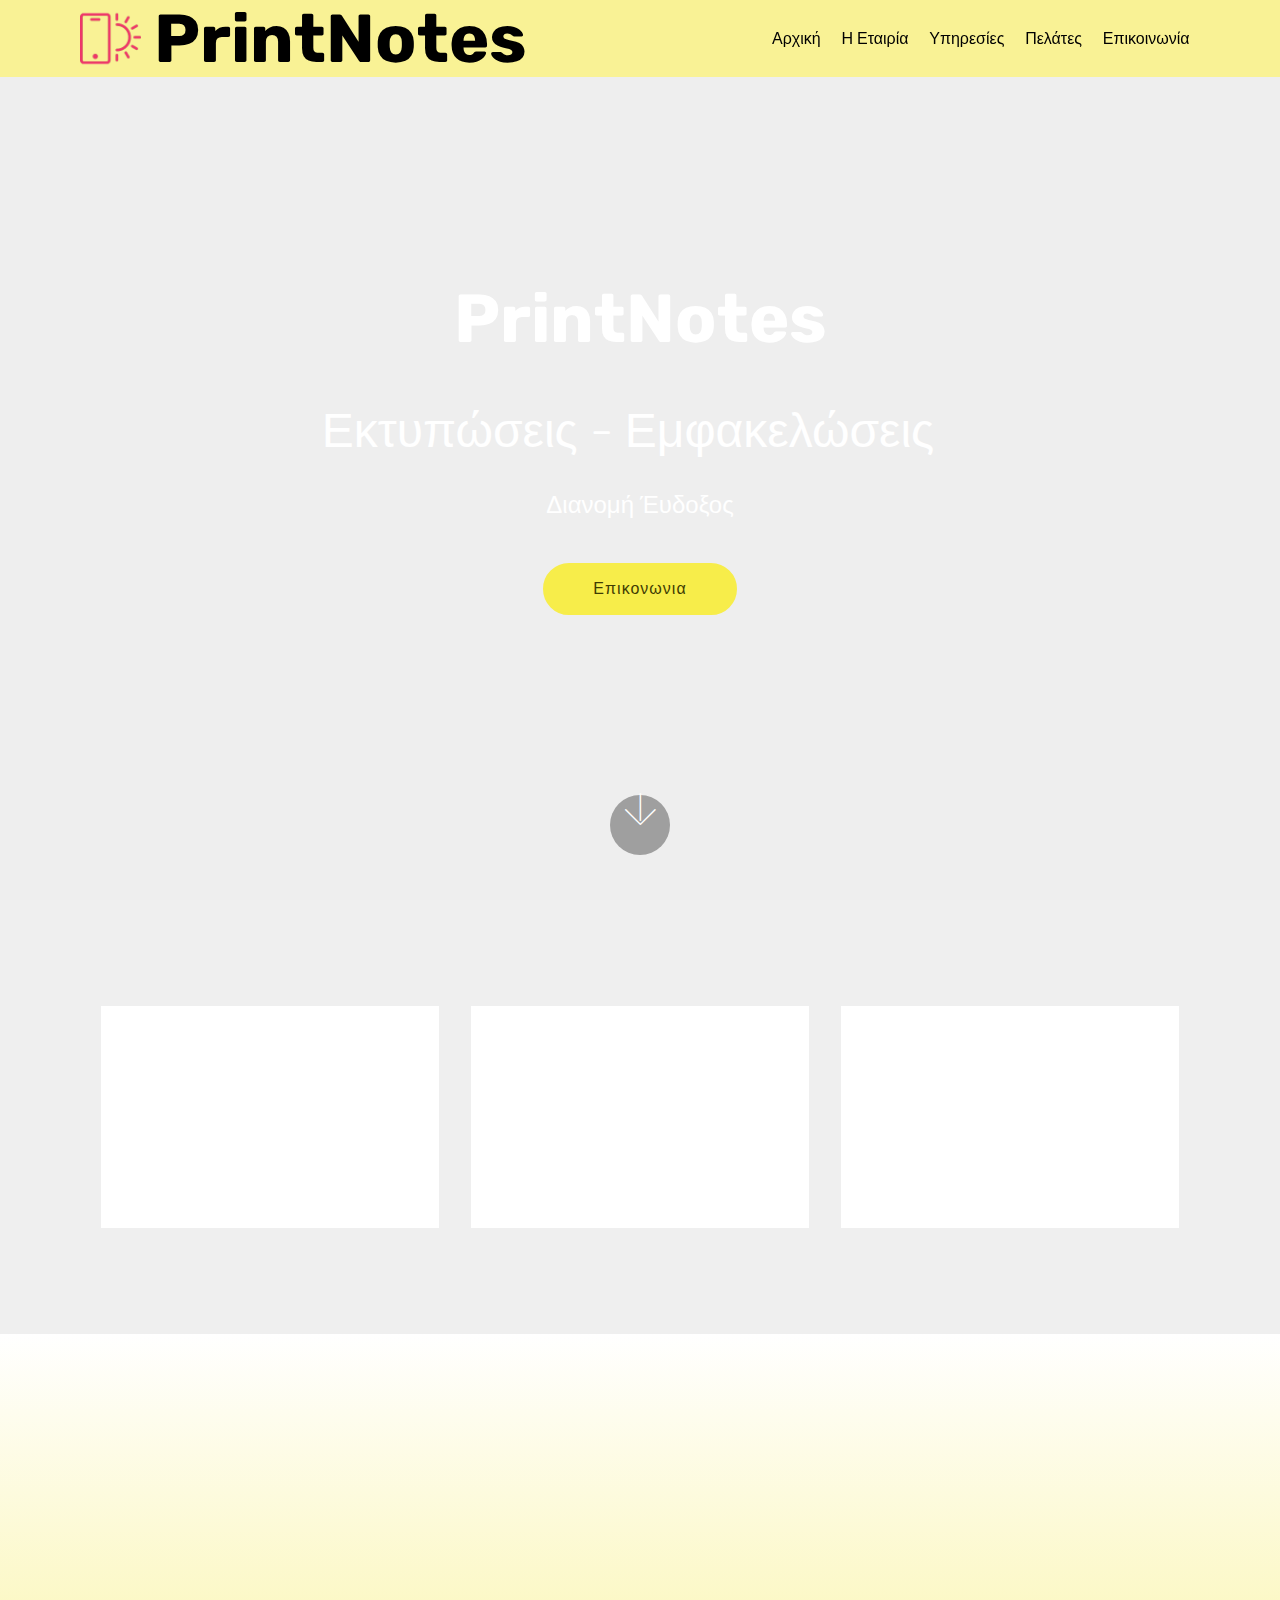
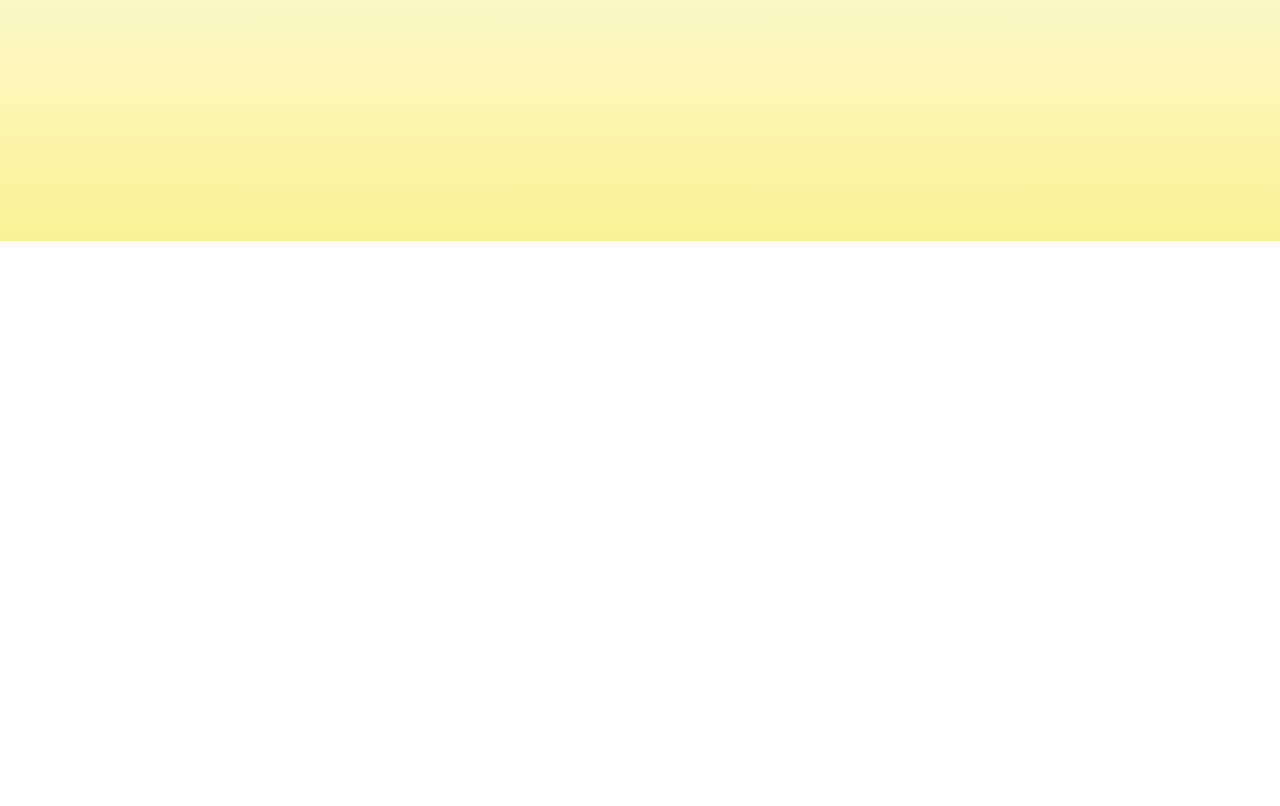
<file: index.html>
<!DOCTYPE html>
<html  >
<head>
  <!-- Site made with Mobirise Website Builder v4.10.5, https://mobirise.com -->
  <meta charset="UTF-8">
  <meta http-equiv="X-UA-Compatible" content="IE=edge">
  <meta name="generator" content="Mobirise v4.10.5, mobirise.com">
  <meta name="viewport" content="width=device-width, initial-scale=1, minimum-scale=1">
  <link rel="shortcut icon" href="assets/images/logo2.png" type="image/x-icon">
  <meta name="description" content="">
  
  <title>Αρχική</title>
  <link rel="stylesheet" href="assets/web/assets/mobirise-icons/mobirise-icons.css">
  <link rel="stylesheet" href="assets/tether/tether.min.css">
  <link rel="stylesheet" href="assets/bootstrap/css/bootstrap.min.css">
  <link rel="stylesheet" href="assets/bootstrap/css/bootstrap-grid.min.css">
  <link rel="stylesheet" href="assets/bootstrap/css/bootstrap-reboot.min.css">
  <link rel="stylesheet" href="assets/dropdown/css/style.css">
  <link rel="stylesheet" href="assets/socicon/css/styles.css">
  <link rel="stylesheet" href="assets/animatecss/animate.min.css">
  <link rel="stylesheet" href="assets/theme/css/style.css">
  <link rel="stylesheet" href="assets/mobirise/css/mbr-additional.css" type="text/css">
  
  
  
</head>
<body>
  <section class="menu cid-romSxCuxz4" once="menu" id="menu1-6">

    

    <nav class="navbar navbar-expand beta-menu navbar-dropdown align-items-center navbar-fixed-top navbar-toggleable-sm">
        <button class="navbar-toggler navbar-toggler-right" type="button" data-toggle="collapse" data-target="#navbarSupportedContent" aria-controls="navbarSupportedContent" aria-expanded="false" aria-label="Toggle navigation">
            <div class="hamburger">
                <span></span>
                <span></span>
                <span></span>
                <span></span>
            </div>
        </button>
        <div class="menu-logo">
            <div class="navbar-brand">
                <span class="navbar-logo">
                    <a href="index.html">
                         <img src="assets/images/logo2.png" alt="Mobirise" title="" style="height: 3.8rem;">
                    </a>
                </span>
                <span class="navbar-caption-wrap"><a class="navbar-caption text-black display-1" href="https://mobirise.co">
                        PrintNotes<br></a></span>
            </div>
        </div>
        <div class="collapse navbar-collapse" id="navbarSupportedContent">
            <ul class="navbar-nav nav-dropdown nav-right" data-app-modern-menu="true"><li class="nav-item">
                    <a class="nav-link link text-black display-4" href="#top">
                        
                        Αρχική</a>
                </li><li class="nav-item"><a class="nav-link link text-black display-4" href="https://mobirise.co">Η Εταιρία<br></a></li><li class="nav-item"><a class="nav-link link text-black display-4" href="https://mobirise.co">
                        Υπηρεσίες<br></a></li><li class="nav-item"><a class="nav-link link text-black display-4" href="index.html#clients-3">Πελάτες</a></li><li class="nav-item"><a class="nav-link link text-black display-4" href="index.html#footer2-4">Επικοινωνία<br></a></li></ul>
            
        </div>
    </nav>
</section>

<section class="engine"><a href="https://mobirise.info/g">build your own site</a></section><section class="cid-qTkA127IK8 mbr-fullscreen" data-bg-video="https://www.youtube.com/watch?v=36YgDDJ7XSc" id="header2-1">

    

    

    <div class="container align-center">
        <div class="row justify-content-md-center">
            <div class="mbr-white col-md-10">
                <h1 class="mbr-section-title mbr-bold pb-3 mbr-fonts-style display-1"><p>PrintNotes</p></h1>
                <h3 class="mbr-section-subtitle align-center mbr-light pb-3 mbr-fonts-style display-2">Εκτυπώσεις - Εμφακελώσεις &nbsp;<br></h3>
                <p class="mbr-text pb-3 mbr-fonts-style display-5">Διανομή Έυδοξος</p>
                <div class="mbr-section-btn"><a class="btn btn-md btn-success display-4" href="#bottom">Επικονωνια</a></div>
            </div>
        </div>
    </div>
    <div class="mbr-arrow hidden-sm-down" aria-hidden="true">
        <a href="#next">
            <i class="mbri-down mbr-iconfont"></i>
        </a>
    </div>
</section>

<section class="features4 cid-rx98AShvye" id="features4-8">
    
         

    
    <div class="container">
        <div class="media-container-row">
            <div class="card p-3 col-12 col-md-6 col-lg-4">
                <div class="card-wrapper media-container-row media-container-row">
                    <div class="card-box">
                        <h4 class="card-title pb-3 mbr-fonts-style display-5">
                            Εκτυπώσεις
                        </h4>
                        <p class="mbr-text mbr-fonts-style display-7">
                            Mobirise is an easy website builder - just drop site elements to your page, add content and style it to look the way you like.
                        </p>
                    </div>
                </div>
            </div>

            <div class="card p-3 col-12 col-md-6 col-12 col-md-6 col-lg-4">
                <div class="card-wrapper media-container-row">
                    <div class="card-box">
                        <h4 class="card-title pb-3 mbr-fonts-style display-5">Εμφακελώσεις&nbsp;</h4>
                        <p class="mbr-text mbr-fonts-style display-7">
                            All sites you make with Mobirise are mobile-friendly. You don't have to create a special mobile version of your site.
                        </p>
                    </div>
                </div>
            </div>

            <div class="card p-3 col-12 col-md-6 col-lg-4">
                <div class="card-wrapper media-container-row">
                    <div class="card-box">
                        <h4 class="card-title pb-3 mbr-fonts-style display-5">Διανομή Έυδοξος</h4>
                        <p class="mbr-text mbr-fonts-style display-7">
                            Mobirise offers many site blocks in several themes, and though these blocks are pre-made, they are flexible.
                        </p>
                    </div>
                </div>
            </div>

            
        </div>
    </div>
</section>

<section class="clients cid-rwHZR4ORs5" data-interval="false" id="clients-3">
      

    
        <div class="container mb-5">
            <div class="media-container-row">
                <div class="col-12 align-center">
                    <h2 class="mbr-section-title pb-3 mbr-fonts-style display-2">Πελάτες&nbsp;<br></h2>
                    <h3 class="mbr-section-subtitle mbr-light mbr-fonts-style display-5">
                        Click any image to change it.Click blue "Gear" icon in the top right corner to change background, amount slides and amount visible items at once.
                    </h3>
                </div>
            </div>
        </div>

    <div class="container">
        <div class="carousel slide" role="listbox" data-pause="true" data-keyboard="false" data-ride="carousel" data-interval="5000">
            <div class="carousel-inner" data-visible="6">
                
                
                
                
                
            <div class="carousel-item ">
                    <div class="media-container-row">
                        <div class="col-md-12">
                            <div class="wrap-img ">
                                <img src="assets/images/1.png" class="img-responsive clients-img">
                            </div>
                        </div>
                    </div>
                </div><div class="carousel-item ">
                    <div class="media-container-row">
                        <div class="col-md-12">
                            <div class="wrap-img ">
                                <img src="assets/images/2.png" class="img-responsive clients-img">
                            </div>
                        </div>
                    </div>
                </div><div class="carousel-item ">
                    <div class="media-container-row">
                        <div class="col-md-12">
                            <div class="wrap-img ">
                                <img src="assets/images/2.png" class="img-responsive clients-img">
                            </div>
                        </div>
                    </div>
                </div><div class="carousel-item ">
                    <div class="media-container-row">
                        <div class="col-md-12">
                            <div class="wrap-img ">
                                <img src="assets/images/2.png" class="img-responsive clients-img">
                            </div>
                        </div>
                    </div>
                </div><div class="carousel-item ">
                    <div class="media-container-row">
                        <div class="col-md-12">
                            <div class="wrap-img ">
                                <img src="assets/images/2.png" class="img-responsive clients-img">
                            </div>
                        </div>
                    </div>
                </div></div>
            <div class="carousel-controls">
                <a data-app-prevent-settings="" class="carousel-control carousel-control-prev" role="button" data-slide="prev">
                    <span aria-hidden="true" class="mbri-left mbr-iconfont"></span>
                    <span class="sr-only">Previous</span>
                </a>
                <a data-app-prevent-settings="" class="carousel-control carousel-control-next" role="button" data-slide="next">
                    <span aria-hidden="true" class="mbri-right mbr-iconfont"></span>
                    <span class="sr-only">Next</span>
                </a>
            </div>
        </div>
    </div>
</section>

<section class="cid-rwI4TVpC9W mbr-reveal" id="footer2-4">

    

    

    <div class="container">
        <div class="media-container-row content mbr-white">
            <div class="col-12 col-md-3 mbr-fonts-style display-7">
                <p class="mbr-text"></p><p><strong>Διέυθυνση</strong>&nbsp;&nbsp;&nbsp;&nbsp;&nbsp;<br>1ο : Εντός Τ.Ε.Ι Θεσσαλίας</p>2ο : &nbsp;Γιάννουλη - Λάρισας<br><p><br>
                    <br><strong>Επικοινωνία</strong><br>
                    <br>Email: info@printnotes.gr<br>Τηλ : +30 2410627564 &nbsp; &nbsp; &nbsp; &nbsp; &nbsp; &nbsp; &nbsp; &nbsp;<br>Fax: +30 2410627564  
                </p><p></p>
            </div>
            <div class="col-12 col-md-3 mbr-fonts-style display-7">
                <p class="mbr-text"></p>
            </div>
            <div class="col-12 col-md-6">
                <div class="google-map"><iframe frameborder="0" style="border:0" src="https://www.google.com/maps/embed?pb=!1m18!1m12!1m3!1d3073.042416638137!2d22.37787211589215!3d39.626248779464746!2m3!1f0!2f0!3f0!3m2!1i1024!2i768!4f13.1!3m3!1m2!1s0x135888bfa891c317%3A0x7b8b3a21c0754583!2zzqDPgc6_zrPPgc6szrzOvM6xz4TOsSBFTFFB!5e0!3m2!1sel!2sgr!4v1563974153907!5m2!1sel!2sgr" allowfullscreen=""></iframe></div>
            </div>
        </div>
        <div class="footer-lower">
            <div class="media-container-row">
                <div class="col-sm-12">
                    <hr>
                </div>
            </div>
            <div class="media-container-row mbr-white">
                <div class="col-sm-6 copyright">
                    <p class="mbr-text mbr-fonts-style display-7">
                        © Copyright 2019 printnotes.gr - All Rights Reserved
                    </p>
                </div>
                <div class="col-md-6">
                    <div class="social-list align-right">
                        <div class="soc-item">
                            <a href="https://twitter.com/mobirise" target="_blank">
                                <span class="socicon-twitter socicon mbr-iconfont mbr-iconfont-social"></span>
                            </a>
                        </div>
                        <div class="soc-item">
                            <a href="https://www.facebook.com/pages/Mobirise/1616226671953247" target="_blank">
                                <span class="socicon-facebook socicon mbr-iconfont mbr-iconfont-social"></span>
                            </a>
                        </div>
                        <div class="soc-item">
                            <a href="https://www.youtube.com/c/mobirise" target="_blank">
                                <span class="socicon-youtube socicon mbr-iconfont mbr-iconfont-social"></span>
                            </a>
                        </div>
                        <div class="soc-item">
                            <a href="https://instagram.com/mobirise" target="_blank">
                                <span class="socicon-instagram socicon mbr-iconfont mbr-iconfont-social"></span>
                            </a>
                        </div>
                        
                        
                    </div>
                </div>
            </div>
        </div>
    </div>
</section>


  <script src="assets/web/assets/jquery/jquery.min.js"></script>
  <script src="assets/popper/popper.min.js"></script>
  <script src="assets/tether/tether.min.js"></script>
  <script src="assets/bootstrap/js/bootstrap.min.js"></script>
  <script src="assets/smoothscroll/smooth-scroll.js"></script>
  <script src="assets/dropdown/js/nav-dropdown.js"></script>
  <script src="assets/dropdown/js/navbar-dropdown.js"></script>
  <script src="assets/touchswipe/jquery.touch-swipe.min.js"></script>
  <script src="assets/viewportchecker/jquery.viewportchecker.js"></script>
  <script src="assets/ytplayer/jquery.mb.ytplayer.min.js"></script>
  <script src="assets/vimeoplayer/jquery.mb.vimeo_player.js"></script>
  <script src="assets/bootstrapcarouselswipe/bootstrap-carousel-swipe.js"></script>
  <script src="assets/mbr-clients-slider/mbr-clients-slider.js"></script>
  <script src="assets/theme/js/script.js"></script>
  
  
 <div id="scrollToTop" class="scrollToTop mbr-arrow-up"><a style="text-align: center;"><i class="mbr-arrow-up-icon mbr-arrow-up-icon-cm cm-icon cm-icon-smallarrow-up"></i></a></div>
    <input name="animation" type="hidden">
  </body>
</html>
</file>
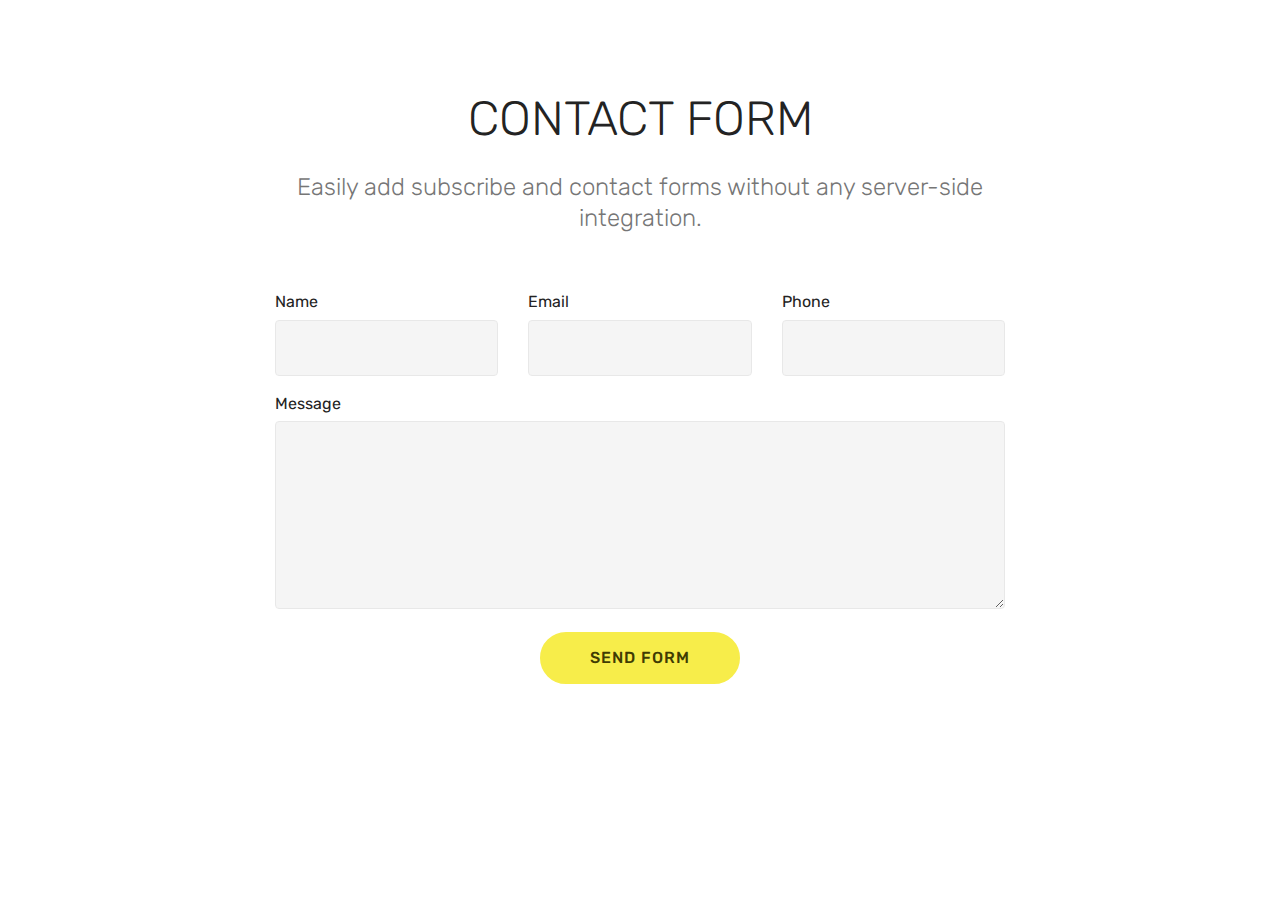
<file: services.html>
<!DOCTYPE html>
<html  >
<head>
  <!-- Site made with Mobirise Website Builder v4.10.5, https://mobirise.com -->
  <meta charset="UTF-8">
  <meta http-equiv="X-UA-Compatible" content="IE=edge">
  <meta name="generator" content="Mobirise v4.10.5, mobirise.com">
  <meta name="viewport" content="width=device-width, initial-scale=1, minimum-scale=1">
  <link rel="shortcut icon" href="assets/images/logo2.png" type="image/x-icon">
  <meta name="description" content="">
  
  <title>Υπηρεσίες</title>
  <link rel="stylesheet" href="assets/tether/tether.min.css">
  <link rel="stylesheet" href="assets/bootstrap/css/bootstrap.min.css">
  <link rel="stylesheet" href="assets/bootstrap/css/bootstrap-grid.min.css">
  <link rel="stylesheet" href="assets/bootstrap/css/bootstrap-reboot.min.css">
  <link rel="stylesheet" href="assets/animatecss/animate.min.css">
  <link rel="stylesheet" href="assets/theme/css/style.css">
  <link rel="stylesheet" href="assets/mobirise/css/mbr-additional.css" type="text/css">
  
  
  
</head>
<body>
  <section class="mbr-section form1 cid-romS3nbWWS" id="form1-5">

    

    
    <div class="container">
        <div class="row justify-content-center">
            <div class="title col-12 col-lg-8">
                <h2 class="mbr-section-title align-center pb-3 mbr-fonts-style display-2">
                    CONTACT FORM
                </h2>
                <h3 class="mbr-section-subtitle align-center mbr-light pb-3 mbr-fonts-style display-5">
                    Easily add subscribe and contact forms without any server-side integration.
                </h3>
            </div>
        </div>
    </div>
    <div class="container">
        <div class="row justify-content-center">
            <div class="media-container-column col-lg-8" data-form-type="formoid">
                <!---Formbuilder Form--->
                <form action="https://mobirise.com/" method="POST" class="mbr-form form-with-styler" data-form-title="Mobirise Form"><input type="hidden" name="email" data-form-email="true" value="LWTlnUNAKgpFjaZspW8RDdUflmzl8EZsDZsFaR8Y/epYMSpkzG1xtah1svgxhY/OyLvYv5Ft6ZPunA91B4XmaXY96/Glwe6a1fbLUvP+jLyClAeI4KPxob1Ua3yNqHzy">
                    <div class="row row-sm-offset">
                        <div hidden="hidden" data-form-alert="" class="alert alert-success col-12">Thanks for filling out the form!</div>
                        <div hidden="hidden" data-form-alert-danger="" class="alert alert-danger col-12">
                        </div>
                    </div>
                    <div class="dragArea row row-sm-offset">
                        <div class="col-md-4  form-group" data-for="name">
                            <label for="name-form1-5" class="form-control-label mbr-fonts-style display-7">Name</label>
                            <input type="text" name="name" data-form-field="Name" required="required" class="form-control display-7" id="name-form1-5">
                        </div>
                        <div class="col-md-4  form-group" data-for="email">
                            <label for="email-form1-5" class="form-control-label mbr-fonts-style display-7">Email</label>
                            <input type="email" name="email" data-form-field="Email" required="required" class="form-control display-7" id="email-form1-5">
                        </div>
                        <div data-for="phone" class="col-md-4  form-group">
                            <label for="phone-form1-5" class="form-control-label mbr-fonts-style display-7">Phone</label>
                            <input type="tel" name="phone" data-form-field="Phone" class="form-control display-7" id="phone-form1-5">
                        </div>
                        <div data-for="message" class="col-md-12 form-group">
                            <label for="message-form1-5" class="form-control-label mbr-fonts-style display-7">Message</label>
                            <textarea name="message" data-form-field="Message" class="form-control display-7" id="message-form1-5"></textarea>
                        </div>
                        <div class="col-md-12 input-group-btn align-center">
                            <button type="submit" class="btn btn-primary btn-form display-4">SEND FORM</button>
                        </div>
                    </div>
                </form><!---Formbuilder Form--->
            </div>
        </div>
    </div>
</section>


  <section class="engine"><a href="https://mobirise.info/k">how to develop free website</a></section><script src="assets/web/assets/jquery/jquery.min.js"></script>
  <script src="assets/popper/popper.min.js"></script>
  <script src="assets/tether/tether.min.js"></script>
  <script src="assets/bootstrap/js/bootstrap.min.js"></script>
  <script src="assets/smoothscroll/smooth-scroll.js"></script>
  <script src="assets/viewportchecker/jquery.viewportchecker.js"></script>
  <script src="assets/theme/js/script.js"></script>
  <script src="assets/formoid/formoid.min.js"></script>
  
  
 <div id="scrollToTop" class="scrollToTop mbr-arrow-up"><a style="text-align: center;"><i class="mbr-arrow-up-icon mbr-arrow-up-icon-cm cm-icon cm-icon-smallarrow-up"></i></a></div>
    <input name="animation" type="hidden">
  </body>
</html>
</file>
<file: assets/web/assets/mobirise-icons/mobirise-icons.css>
@font-face {
  font-family: 'MobiriseIcons';
  src:  url('mobirise-icons.eot?spat4u');
  src:  url('mobirise-icons.eot?spat4u#iefix') format('embedded-opentype'),
    url('mobirise-icons.ttf?spat4u') format('truetype'),
    url('mobirise-icons.woff?spat4u') format('woff'),
    url('mobirise-icons.svg?spat4u#MobiriseIcons') format('svg');
  font-weight: normal;
  font-style: normal;
}

[class^="mbri-"], [class*=" mbri-"] {
  /* use !important to prevent issues with browser extensions that change fonts */
  font-family: MobiriseIcons !important;
  speak: none;
  font-style: normal;
  font-weight: normal;
  font-variant: normal;
  text-transform: none;
  line-height: 1;

  /* Better Font Rendering =========== */
  -webkit-font-smoothing: antialiased;
  -moz-osx-font-smoothing: grayscale;
}

.mbri-add-submenu:before {
  content: "\e900";
}
.mbri-alert:before {
  content: "\e901";
}
.mbri-align-center:before {
  content: "\e902";
}
.mbri-align-justify:before {
  content: "\e903";
}
.mbri-align-left:before {
  content: "\e904";
}
.mbri-align-right:before {
  content: "\e905";
}
.mbri-android:before {
  content: "\e906";
}
.mbri-apple:before {
  content: "\e907";
}
.mbri-arrow-down:before {
  content: "\e908";
}
.mbri-arrow-next:before {
  content: "\e909";
}
.mbri-arrow-prev:before {
  content: "\e90a";
}
.mbri-arrow-up:before {
  content: "\e90b";
}
.mbri-bold:before {
  content: "\e90c";
}
.mbri-bookmark:before {
  content: "\e90d";
}
.mbri-bootstrap:before {
  content: "\e90e";
}
.mbri-briefcase:before {
  content: "\e90f";
}
.mbri-browse:before {
  content: "\e910";
}
.mbri-bulleted-list:before {
  content: "\e911";
}
.mbri-calendar:before {
  content: "\e912";
}
.mbri-camera:before {
  content: "\e913";
}
.mbri-cart-add:before {
  content: "\e914";
}
.mbri-cart-full:before {
  content: "\e915";
}
.mbri-cash:before {
  content: "\e916";
}
.mbri-change-style:before {
  content: "\e917";
}
.mbri-chat:before {
  content: "\e918";
}
.mbri-clock:before {
  content: "\e919";
}
.mbri-close:before {
  content: "\e91a";
}
.mbri-cloud:before {
  content: "\e91b";
}
.mbri-code:before {
  content: "\e91c";
}
.mbri-contact-form:before {
  content: "\e91d";
}
.mbri-credit-card:before {
  content: "\e91e";
}
.mbri-cursor-click:before {
  content: "\e91f";
}
.mbri-cust-feedback:before {
  content: "\e920";
}
.mbri-database:before {
  content: "\e921";
}
.mbri-delivery:before {
  content: "\e922";
}
.mbri-desktop:before {
  content: "\e923";
}
.mbri-devices:before {
  content: "\e924";
}
.mbri-down:before {
  content: "\e925";
}
.mbri-download:before {
  content: "\e989";
}
.mbri-drag-n-drop:before {
  content: "\e927";
}
.mbri-drag-n-drop2:before {
  content: "\e928";
}
.mbri-edit:before {
  content: "\e929";
}
.mbri-edit2:before {
  content: "\e92a";
}
.mbri-error:before {
  content: "\e92b";
}
.mbri-extension:before {
  content: "\e92c";
}
.mbri-features:before {
  content: "\e92d";
}
.mbri-file:before {
  content: "\e92e";
}
.mbri-flag:before {
  content: "\e92f";
}
.mbri-folder:before {
  content: "\e930";
}
.mbri-gift:before {
  content: "\e931";
}
.mbri-github:before {
  content: "\e932";
}
.mbri-globe:before {
  content: "\e933";
}
.mbri-globe-2:before {
  content: "\e934";
}
.mbri-growing-chart:before {
  content: "\e935";
}
.mbri-hearth:before {
  content: "\e936";
}
.mbri-help:before {
  content: "\e937";
}
.mbri-home:before {
  content: "\e938";
}
.mbri-hot-cup:before {
  content: "\e939";
}
.mbri-idea:before {
  content: "\e93a";
}
.mbri-image-gallery:before {
  content: "\e93b";
}
.mbri-image-slider:before {
  content: "\e93c";
}
.mbri-info:before {
  content: "\e93d";
}
.mbri-italic:before {
  content: "\e93e";
}
.mbri-key:before {
  content: "\e93f";
}
.mbri-laptop:before {
  content: "\e940";
}
.mbri-layers:before {
  content: "\e941";
}
.mbri-left-right:before {
  content: "\e942";
}
.mbri-left:before {
  content: "\e943";
}
.mbri-letter:before {
  content: "\e944";
}
.mbri-like:before {
  content: "\e945";
}
.mbri-link:before {
  content: "\e946";
}
.mbri-lock:before {
  content: "\e947";
}
.mbri-login:before {
  content: "\e948";
}
.mbri-logout:before {
  content: "\e949";
}
.mbri-magic-stick:before {
  content: "\e94a";
}
.mbri-map-pin:before {
  content: "\e94b";
}
.mbri-menu:before {
  content: "\e94c";
}
.mbri-mobile:before {
  content: "\e94d";
}
.mbri-mobile2:before {
  content: "\e94e";
}
.mbri-mobirise:before {
  content: "\e94f";
}
.mbri-more-horizontal:before {
  content: "\e950";
}
.mbri-more-vertical:before {
  content: "\e951";
}
.mbri-music:before {
  content: "\e952";
}
.mbri-new-file:before {
  content: "\e953";
}
.mbri-numbered-list:before {
  content: "\e954";
}
.mbri-opened-folder:before {
  content: "\e955";
}
.mbri-pages:before {
  content: "\e956";
}
.mbri-paper-plane:before {
  content: "\e957";
}
.mbri-paperclip:before {
  content: "\e958";
}
.mbri-photo:before {
  content: "\e959";
}
.mbri-photos:before {
  content: "\e95a";
}
.mbri-pin:before {
  content: "\e95b";
}
.mbri-play:before {
  content: "\e95c";
}
.mbri-plus:before {
  content: "\e95d";
}
.mbri-preview:before {
  content: "\e95e";
}
.mbri-print:before {
  content: "\e95f";
}
.mbri-protect:before {
  content: "\e960";
}
.mbri-question:before {
  content: "\e961";
}
.mbri-quote-left:before {
  content: "\e962";
}
.mbri-quote-right:before {
  content: "\e963";
}
.mbri-refresh:before {
  content: "\e964";
}
.mbri-responsive:before {
  content: "\e965";
}
.mbri-right:before {
  content: "\e966";
}
.mbri-rocket:before {
  content: "\e967";
}
.mbri-sad-face:before {
  content: "\e968";
}
.mbri-sale:before {
  content: "\e969";
}
.mbri-save:before {
  content: "\e96a";
}
.mbri-search:before {
  content: "\e96b";
}
.mbri-setting:before {
  content: "\e96c";
}
.mbri-setting2:before {
  content: "\e96d";
}
.mbri-setting3:before {
  content: "\e96e";
}
.mbri-share:before {
  content: "\e96f";
}
.mbri-shopping-bag:before {
  content: "\e970";
}
.mbri-shopping-basket:before {
  content: "\e971";
}
.mbri-shopping-cart:before {
  content: "\e972";
}
.mbri-sites:before {
  content: "\e973";
}
.mbri-smile-face:before {
  content: "\e974";
}
.mbri-speed:before {
  content: "\e975";
}
.mbri-star:before {
  content: "\e976";
}
.mbri-success:before {
  content: "\e977";
}
.mbri-sun:before {
  content: "\e978";
}
.mbri-sun2:before {
  content: "\e979";
}
.mbri-tablet:before {
  content: "\e97a";
}
.mbri-tablet-vertical:before {
  content: "\e97b";
}
.mbri-target:before {
  content: "\e97c";
}
.mbri-timer:before {
  content: "\e97d";
}
.mbri-to-ftp:before {
  content: "\e97e";
}
.mbri-to-local-drive:before {
  content: "\e97f";
}
.mbri-touch-swipe:before {
  content: "\e980";
}
.mbri-touch:before {
  content: "\e981";
}
.mbri-trash:before {
  content: "\e982";
}
.mbri-underline:before {
  content: "\e983";
}
.mbri-unlink:before {
  content: "\e984";
}
.mbri-unlock:before {
  content: "\e985";
}
.mbri-up-down:before {
  content: "\e986";
}
.mbri-up:before {
  content: "\e987";
}
.mbri-update:before {
  content: "\e988";
}
.mbri-upload:before {
 content: "\e926"; 
}
.mbri-user:before {
  content: "\e98a";
}
.mbri-user2:before {
  content: "\e98b";
}
.mbri-users:before {
  content: "\e98c";
}
.mbri-video:before {
  content: "\e98d";
}
.mbri-video-play:before {
  content: "\e98e";
}
.mbri-watch:before {
  content: "\e98f";
}
.mbri-website-theme:before {
  content: "\e990";
}
.mbri-wifi:before {
  content: "\e991";
}
.mbri-windows:before {
  content: "\e992";
}
.mbri-zoom-out:before {
  content: "\e993";
}
.mbri-redo:before {
  content: "\e994";
}
.mbri-undo:before {
  content: "\e995";
}
</file>
<file: assets/dropdown/css/style.css>
.navbar-dropdown {
  left: 0;
  padding: 0;
  position: absolute;
  right: 0;
  top: 0;
  transition: all 0.45s ease;
  z-index: 1030;
  background: #282828; }
  .navbar-dropdown .navbar-logo {
    margin-right: 0.8rem;
    transition: margin 0.3s ease-in-out;
    vertical-align: middle; }
    .navbar-dropdown .navbar-logo img {
      height: 3.125rem;
      transition: all 0.3s ease-in-out; }
    .navbar-dropdown .navbar-logo.mbr-iconfont {
      font-size: 3.125rem;
      line-height: 3.125rem; }
  .navbar-dropdown .navbar-caption {
    font-weight: 700;
    white-space: normal;
    vertical-align: -4px;
    line-height: 3.125rem !important; }
    .navbar-dropdown .navbar-caption, .navbar-dropdown .navbar-caption:hover {
      color: inherit;
      text-decoration: none; }
  .navbar-dropdown .mbr-iconfont + .navbar-caption {
    vertical-align: -1px; }
  .navbar-dropdown.navbar-fixed-top {
    position: fixed; }
  .navbar-dropdown .navbar-brand span {
    vertical-align: -4px; }
  .navbar-dropdown.bg-color.transparent {
    background: none; }
  .navbar-dropdown.navbar-short .navbar-brand {
    padding: 0.625rem 0; }
    .navbar-dropdown.navbar-short .navbar-brand span {
      vertical-align: -1px; }
  .navbar-dropdown.navbar-short .navbar-caption {
    line-height: 2.375rem !important;
    vertical-align: -2px; }
  .navbar-dropdown.navbar-short .navbar-logo {
    margin-right: 0.5rem; }
    .navbar-dropdown.navbar-short .navbar-logo img {
      height: 2.375rem; }
    .navbar-dropdown.navbar-short .navbar-logo.mbr-iconfont {
      font-size: 2.375rem;
      line-height: 2.375rem; }
  .navbar-dropdown.navbar-short .mbr-table-cell {
    height: 3.625rem; }
  .navbar-dropdown .navbar-close {
    left: 0.6875rem;
    position: fixed;
    top: 0.75rem;
    z-index: 1000; }
  .navbar-dropdown .hamburger-icon {
    content: "";
    display: inline-block;
    vertical-align: middle;
    width: 16px;
    -webkit-box-shadow: 0 -6px 0 1px #282828,0 0 0 1px #282828,0 6px 0 1px #282828;
    -moz-box-shadow: 0 -6px 0 1px #282828,0 0 0 1px #282828,0 6px 0 1px #282828;
    box-shadow: 0 -6px 0 1px #282828,0 0 0 1px #282828,0 6px 0 1px #282828; }

.dropdown-menu .dropdown-toggle[data-toggle="dropdown-submenu"]::after {
  border-bottom: 0.35em solid transparent;
  border-left: 0.35em solid;
  border-right: 0;
  border-top: 0.35em solid transparent;
  margin-left: 0.3rem; }

.dropdown-menu .dropdown-item:focus {
  outline: 0; }

.nav-dropdown {
  font-size: 0.75rem;
  font-weight: 500;
  height: auto !important; }
  .nav-dropdown .nav-btn {
    padding-left: 1rem; }
  .nav-dropdown .link {
    margin: .667em 1.667em;
    font-weight: 500;
    padding: 0;
    transition: color .2s ease-in-out; }
    .nav-dropdown .link.dropdown-toggle {
      margin-right: 2.583em; }
      .nav-dropdown .link.dropdown-toggle::after {
        margin-left: .25rem;
        border-top: 0.35em solid;
        border-right: 0.35em solid transparent;
        border-left: 0.35em solid transparent;
        border-bottom: 0; }
      .nav-dropdown .link.dropdown-toggle[aria-expanded="true"] {
        margin: 0;
        padding: 0.667em 3.263em  0.667em 1.667em; }
  .nav-dropdown .link::after,
  .nav-dropdown .dropdown-item::after {
    color: inherit; }
  .nav-dropdown .btn {
    font-size: 0.75rem;
    font-weight: 700;
    letter-spacing: 0;
    margin-bottom: 0;
    padding-left: 1.25rem;
    padding-right: 1.25rem; }
  .nav-dropdown .dropdown-menu {
    border-radius: 0;
    border: 0;
    left: 0;
    margin: 0;
    padding-bottom: 1.25rem;
    padding-top: 1.25rem;
    position: relative; }
  .nav-dropdown .dropdown-submenu {
    margin-left: 0.125rem;
    top: 0; }
  .nav-dropdown .dropdown-item {
    font-weight: 500;
    line-height: 2;
    padding: 0.3846em 4.615em 0.3846em 1.5385em;
    position: relative;
    transition: color .2s ease-in-out, background-color .2s ease-in-out; }
    .nav-dropdown .dropdown-item::after {
      margin-top: -0.3077em;
      position: absolute;
      right: 1.1538em;
      top: 50%; }
    .nav-dropdown .dropdown-item:focus, .nav-dropdown .dropdown-item:hover {
      background: none; }

@media (max-width: 767px) {
  .nav-dropdown.navbar-toggleable-sm {
    bottom: 0;
    display: none;
    left: 0;
    overflow-x: hidden;
    position: fixed;
    top: 0;
    transform: translateX(-100%);
    -ms-transform: translateX(-100%);
    -webkit-transform: translateX(-100%);
    width: 18.75rem;
    z-index: 999; } }
.nav-dropdown.navbar-toggleable-xl {
  bottom: 0;
  display: none;
  left: 0;
  overflow-x: hidden;
  position: fixed;
  top: 0;
  transform: translateX(-100%);
  -ms-transform: translateX(-100%);
  -webkit-transform: translateX(-100%);
  width: 18.75rem;
  z-index: 999; }

.nav-dropdown-sm {
  display: block !important;
  overflow-x: hidden;
  overflow: auto;
  padding-top: 3.875rem; }
  .nav-dropdown-sm::after {
    content: "";
    display: block;
    height: 3rem;
    width: 100%; }
  .nav-dropdown-sm.collapse.in ~ .navbar-close {
    display: block !important; }
  .nav-dropdown-sm.collapsing, .nav-dropdown-sm.collapse.in {
    transform: translateX(0);
    -ms-transform: translateX(0);
    -webkit-transform: translateX(0);
    transition: all 0.25s ease-out;
    -webkit-transition: all 0.25s ease-out;
    background: #282828; }
  .nav-dropdown-sm.collapsing[aria-expanded="false"] {
    transform: translateX(-100%);
    -ms-transform: translateX(-100%);
    -webkit-transform: translateX(-100%); }
  .nav-dropdown-sm .nav-item {
    display: block;
    margin-left: 0 !important;
    padding-left: 0; }
  .nav-dropdown-sm .link,
  .nav-dropdown-sm .dropdown-item {
    border-top: 1px dotted rgba(255, 255, 255, 0.1);
    font-size: 0.8125rem;
    line-height: 1.6;
    margin: 0 !important;
    padding: 0.875rem 2.4rem 0.875rem 1.5625rem !important;
    position: relative;
    white-space: normal; }
    .nav-dropdown-sm .link:focus, .nav-dropdown-sm .link:hover,
    .nav-dropdown-sm .dropdown-item:focus,
    .nav-dropdown-sm .dropdown-item:hover {
      background: rgba(0, 0, 0, 0.2) !important;
      color: #c0a375; }
  .nav-dropdown-sm .nav-btn {
    position: relative;
    padding: 1.5625rem 1.5625rem 0 1.5625rem; }
    .nav-dropdown-sm .nav-btn::before {
      border-top: 1px dotted rgba(255, 255, 255, 0.1);
      content: "";
      left: 0;
      position: absolute;
      top: 0;
      width: 100%; }
    .nav-dropdown-sm .nav-btn + .nav-btn {
      padding-top: 0.625rem; }
      .nav-dropdown-sm .nav-btn + .nav-btn::before {
        display: none; }
  .nav-dropdown-sm .btn {
    padding: 0.625rem 0; }
  .nav-dropdown-sm .dropdown-toggle[data-toggle="dropdown-submenu"]::after {
    margin-left: .25rem;
    border-top: 0.35em solid;
    border-right: 0.35em solid transparent;
    border-left: 0.35em solid transparent;
    border-bottom: 0; }
  .nav-dropdown-sm .dropdown-toggle[data-toggle="dropdown-submenu"][aria-expanded="true"]::after {
    border-top: 0;
    border-right: 0.35em solid transparent;
    border-left: 0.35em solid transparent;
    border-bottom: 0.35em solid; }
  .nav-dropdown-sm .dropdown-menu {
    margin: 0;
    padding: 0;
    position: relative;
    top: 0;
    left: 0;
    width: 100%;
    border: 0;
    float: none;
    border-radius: 0;
    background: none; }
  .nav-dropdown-sm .dropdown-submenu {
    left: 100%;
    margin-left: 0.125rem;
    margin-top: -1.25rem;
    top: 0; }

.navbar-toggleable-sm .nav-dropdown .dropdown-menu {
  position: absolute; }

.navbar-toggleable-sm .nav-dropdown .dropdown-submenu {
  left: 100%;
  margin-left: 0.125rem;
  margin-top: -1.25rem;
  top: 0; }

.navbar-toggleable-sm.opened .nav-dropdown .dropdown-menu {
  position: relative; }

.navbar-toggleable-sm.opened .nav-dropdown .dropdown-submenu {
  left: 0;
  margin-left: 00rem;
  margin-top: 0rem;
  top: 0; }

.is-builder .nav-dropdown.collapsing {
  transition: none !important; }

/*# sourceMappingURL=style.css.map */
</file>
<file: assets/socicon/css/styles.css>
@charset "UTF-8";

@font-face {
  font-family: "socicon";
  src:url("../fonts/socicon.eot");
  src:url("../fonts/socicon.eot?#iefix") format("embedded-opentype"),
    url("../fonts/socicon.woff") format("woff"),
    url("../fonts/socicon.ttf") format("truetype"),
    url("../fonts/socicon.svg#socicon") format("svg");
  font-weight: normal;
  font-style: normal;

}

[data-icon]:before {
  font-family: "socicon" !important;
  content: attr(data-icon);
  font-style: normal !important;
  font-weight: normal !important;
  font-variant: normal !important;
  text-transform: none !important;
  speak: none;
  line-height: 1;
  -webkit-font-smoothing: antialiased;
  -moz-osx-font-smoothing: grayscale;
}

[class^="socicon-"]:before,
[class*=" socicon-"]:before {
  font-family: "socicon" !important;
  font-style: normal !important;
  font-weight: normal !important;
  font-variant: normal !important;
  text-transform: none !important;
  speak: none;
  line-height: 1;
  -webkit-font-smoothing: antialiased;
  -moz-osx-font-smoothing: grayscale;
}

.socicon-modelmayhem:before {
  content: "\e000";
}
.socicon-mixcloud:before {
  content: "\e001";
}
.socicon-drupal:before {
  content: "\e002";
}
.socicon-swarm:before {
  content: "\e003";
}
.socicon-istock:before {
  content: "\e004";
}
.socicon-yammer:before {
  content: "\e005";
}
.socicon-ello:before {
  content: "\e006";
}
.socicon-stackoverflow:before {
  content: "\e007";
}
.socicon-persona:before {
  content: "\e008";
}
.socicon-triplej:before {
  content: "\e009";
}
.socicon-houzz:before {
  content: "\e00a";
}
.socicon-rss:before {
  content: "\e00b";
}
.socicon-paypal:before {
  content: "\e00c";
}
.socicon-odnoklassniki:before {
  content: "\e00d";
}
.socicon-airbnb:before {
  content: "\e00e";
}
.socicon-periscope:before {
  content: "\e00f";
}
.socicon-outlook:before {
  content: "\e010";
}
.socicon-coderwall:before {
  content: "\e011";
}
.socicon-tripadvisor:before {
  content: "\e012";
}
.socicon-appnet:before {
  content: "\e013";
}
.socicon-goodreads:before {
  content: "\e014";
}
.socicon-tripit:before {
  content: "\e015";
}
.socicon-lanyrd:before {
  content: "\e016";
}
.socicon-slideshare:before {
  content: "\e017";
}
.socicon-buffer:before {
  content: "\e018";
}
.socicon-disqus:before {
  content: "\e019";
}
.socicon-vkontakte:before {
  content: "\e01a";
}
.socicon-whatsapp:before {
  content: "\e01b";
}
.socicon-patreon:before {
  content: "\e01c";
}
.socicon-storehouse:before {
  content: "\e01d";
}
.socicon-pocket:before {
  content: "\e01e";
}
.socicon-mail:before {
  content: "\e01f";
}
.socicon-blogger:before {
  content: "\e020";
}
.socicon-technorati:before {
  content: "\e021";
}
.socicon-reddit:before {
  content: "\e022";
}
.socicon-dribbble:before {
  content: "\e023";
}
.socicon-stumbleupon:before {
  content: "\e024";
}
.socicon-digg:before {
  content: "\e025";
}
.socicon-envato:before {
  content: "\e026";
}
.socicon-behance:before {
  content: "\e027";
}
.socicon-delicious:before {
  content: "\e028";
}
.socicon-deviantart:before {
  content: "\e029";
}
.socicon-forrst:before {
  content: "\e02a";
}
.socicon-play:before {
  content: "\e02b";
}
.socicon-zerply:before {
  content: "\e02c";
}
.socicon-wikipedia:before {
  content: "\e02d";
}
.socicon-apple:before {
  content: "\e02e";
}
.socicon-flattr:before {
  content: "\e02f";
}
.socicon-github:before {
  content: "\e030";
}
.socicon-renren:before {
  content: "\e031";
}
.socicon-friendfeed:before {
  content: "\e032";
}
.socicon-newsvine:before {
  content: "\e033";
}
.socicon-identica:before {
  content: "\e034";
}
.socicon-bebo:before {
  content: "\e035";
}
.socicon-zynga:before {
  content: "\e036";
}
.socicon-steam:before {
  content: "\e037";
}
.socicon-xbox:before {
  content: "\e038";
}
.socicon-windows:before {
  content: "\e039";
}
.socicon-qq:before {
  content: "\e03a";
}
.socicon-douban:before {
  content: "\e03b";
}
.socicon-meetup:before {
  content: "\e03c";
}
.socicon-playstation:before {
  content: "\e03d";
}
.socicon-android:before {
  content: "\e03e";
}
.socicon-snapchat:before {
  content: "\e03f";
}
.socicon-twitter:before {
  content: "\e040";
}
.socicon-facebook:before {
  content: "\e041";
}
.socicon-googleplus:before {
  content: "\e042";
}
.socicon-pinterest:before {
  content: "\e043";
}
.socicon-foursquare:before {
  content: "\e044";
}
.socicon-yahoo:before {
  content: "\e045";
}
.socicon-skype:before {
  content: "\e046";
}
.socicon-yelp:before {
  content: "\e047";
}
.socicon-feedburner:before {
  content: "\e048";
}
.socicon-linkedin:before {
  content: "\e049";
}
.socicon-viadeo:before {
  content: "\e04a";
}
.socicon-xing:before {
  content: "\e04b";
}
.socicon-myspace:before {
  content: "\e04c";
}
.socicon-soundcloud:before {
  content: "\e04d";
}
.socicon-spotify:before {
  content: "\e04e";
}
.socicon-grooveshark:before {
  content: "\e04f";
}
.socicon-lastfm:before {
  content: "\e050";
}
.socicon-youtube:before {
  content: "\e051";
}
.socicon-vimeo:before {
  content: "\e052";
}
.socicon-dailymotion:before {
  content: "\e053";
}
.socicon-vine:before {
  content: "\e054";
}
.socicon-flickr:before {
  content: "\e055";
}
.socicon-500px:before {
  content: "\e056";
}
.socicon-wordpress:before {
  content: "\e058";
}
.socicon-tumblr:before {
  content: "\e059";
}
.socicon-twitch:before {
  content: "\e05a";
}
.socicon-8tracks:before {
  content: "\e05b";
}
.socicon-amazon:before {
  content: "\e05c";
}
.socicon-icq:before {
  content: "\e05d";
}
.socicon-smugmug:before {
  content: "\e05e";
}
.socicon-ravelry:before {
  content: "\e05f";
}
.socicon-weibo:before {
  content: "\e060";
}
.socicon-baidu:before {
  content: "\e061";
}
.socicon-angellist:before {
  content: "\e062";
}
.socicon-ebay:before {
  content: "\e063";
}
.socicon-imdb:before {
  content: "\e064";
}
.socicon-stayfriends:before {
  content: "\e065";
}
.socicon-residentadvisor:before {
  content: "\e066";
}
.socicon-google:before {
  content: "\e067";
}
.socicon-yandex:before {
  content: "\e068";
}
.socicon-sharethis:before {
  content: "\e069";
}
.socicon-bandcamp:before {
  content: "\e06a";
}
.socicon-itunes:before {
  content: "\e06b";
}
.socicon-deezer:before {
  content: "\e06c";
}
.socicon-telegram:before {
  content: "\e06e";
}
.socicon-openid:before {
  content: "\e06f";
}
.socicon-amplement:before {
  content: "\e070";
}
.socicon-viber:before {
  content: "\e071";
}
.socicon-zomato:before {
  content: "\e072";
}
.socicon-draugiem:before {
  content: "\e074";
}
.socicon-endomodo:before {
  content: "\e075";
}
.socicon-filmweb:before {
  content: "\e076";
}
.socicon-stackexchange:before {
  content: "\e077";
}
.socicon-wykop:before {
  content: "\e078";
}
.socicon-teamspeak:before {
  content: "\e079";
}
.socicon-teamviewer:before {
  content: "\e07a";
}
.socicon-ventrilo:before {
  content: "\e07b";
}
.socicon-younow:before {
  content: "\e07c";
}
.socicon-raidcall:before {
  content: "\e07d";
}
.socicon-mumble:before {
  content: "\e07e";
}
.socicon-medium:before {
  content: "\e06d";
}
.socicon-bebee:before {
  content: "\e07f";
}
.socicon-hitbox:before {
  content: "\e080";
}
.socicon-reverbnation:before {
  content: "\e081";
}
.socicon-formulr:before {
  content: "\e082";
}
.socicon-instagram:before {
  content: "\e057";
}
.socicon-battlenet:before {
  content: "\e083";
}
.socicon-chrome:before {
  content: "\e084";
}
.socicon-discord:before {
  content: "\e086";
}
.socicon-issuu:before {
  content: "\e087";
}
.socicon-macos:before {
  content: "\e088";
}
.socicon-firefox:before {
  content: "\e089";
}
.socicon-opera:before {
  content: "\e08d";
}
.socicon-keybase:before {
  content: "\e090";
}
.socicon-alliance:before {
  content: "\e091";
}
.socicon-livejournal:before {
  content: "\e092";
}
.socicon-googlephotos:before {
  content: "\e093";
}
.socicon-horde:before {
  content: "\e094";
}
.socicon-etsy:before {
  content: "\e095";
}
.socicon-zapier:before {
  content: "\e096";
}
.socicon-google-scholar:before {
  content: "\e097";
}
.socicon-researchgate:before {
  content: "\e098";
}
.socicon-wechat:before {
  content: "\e099";
}
.socicon-strava:before {
  content: "\e09a";
}
.socicon-line:before {
  content: "\e09b";
}
.socicon-lyft:before {
  content: "\e09c";
}
.socicon-uber:before {
  content: "\e09d";
}
.socicon-songkick:before {
  content: "\e09e";
}
.socicon-viewbug:before {
  content: "\e09f";
}
.socicon-googlegroups:before {
  content: "\e0a0";
}
.socicon-quora:before {
  content: "\e073";
}
.socicon-diablo:before {
  content: "\e085";
}
.socicon-blizzard:before {
  content: "\e0a1";
}
.socicon-hearthstone:before {
  content: "\e08b";
}
.socicon-heroes:before {
  content: "\e08a";
}
.socicon-overwatch:before {
  content: "\e08c";
}
.socicon-warcraft:before {
  content: "\e08e";
}
.socicon-starcraft:before {
  content: "\e08f";
}
.socicon-beam:before {
  content: "\e0a2";
}
.socicon-curse:before {
  content: "\e0a3";
}
.socicon-player:before {
  content: "\e0a4";
}
.socicon-streamjar:before {
  content: "\e0a5";
}
.socicon-nintendo:before {
  content: "\e0a6";
}
.socicon-hellocoton:before {
  content: "\e0a7";
}
</file>
<file: assets/theme/css/style.css>
/*!
 * Mobirise v4 theme (https://mobirise.com/)
 * Copyright 2017 Mobirise
 */
section {
  background-color: #eeeeee; }

section,
.container,
.container-fluid {
  position: relative;
  word-wrap: break-word; }

a.mbr-iconfont:hover {
  text-decoration: none; }

.article .lead p, .article .lead ul, .article .lead ol, .article .lead pre, .article .lead blockquote {
  margin-bottom: 0; }

a {
  font-style: normal;
  font-weight: 400;
  cursor: pointer; }
  a, a:hover {
    text-decoration: none; }

figure {
  margin-bottom: 0; }

body {
  color: #232323; }

h1, h2, h3, h4, h5, h6,
.h1, .h2, .h3, .h4, .h5, .h6,
.display-1, .display-2, .display-3, .display-4 {
  line-height: 1;
  word-break: break-word;
  word-wrap: break-word; }

b, strong {
  font-weight: bold; }

blockquote {
  padding: 10px 0 10px 20px;
  position: relative;
  border-left: 2px solid;
  border-color: #ff3366; }

input:-webkit-autofill, input:-webkit-autofill:hover, input:-webkit-autofill:focus, input:-webkit-autofill:active {
  transition-delay: 9999s;
  transition-property: background-color, color; }

textarea[type="hidden"] {
  display: none; }

body {
  position: relative; }

section {
  background-position: 50% 50%;
  background-repeat: no-repeat;
  background-size: cover; }
  section .mbr-background-video,
  section .mbr-background-video-preview {
    position: absolute;
    bottom: 0;
    left: 0;
    right: 0;
    top: 0; }

.hidden {
  visibility: hidden; }

.mbr-z-index20 {
  z-index: 20; }

/*! Base colors */
.mbr-white {
  color: #ffffff; }

.mbr-black {
  color: #000000; }

.mbr-bg-white {
  background-color: #ffffff; }

.mbr-bg-black {
  background-color: #000000; }

/*! Text-aligns */
.align-left {
  text-align: left; }

.align-center {
  text-align: center; }

.align-right {
  text-align: right; }

@media (max-width: 767px) {
  .align-left, .align-center, .align-right, .mbr-section-btn, .mbr-section-title {
    text-align: center; } }
/*! Font-weight  */
.mbr-light {
  font-weight: 300; }

.mbr-regular {
  font-weight: 400; }

.mbr-semibold {
  font-weight: 500; }

.mbr-bold {
  font-weight: 700; }

/*! Media  */
.media-size-item {
  -webkit-flex: 1 1 auto;
  -moz-flex: 1 1 auto;
  -ms-flex: 1 1 auto;
  -o-flex: 1 1 auto;
  flex: 1 1 auto; }

.media-content {
  -webkit-flex-basis: 100%;
  flex-basis: 100%; }

.media-container-row {
  display: -ms-flexbox;
  display: -webkit-flex;
  display: flex;
  -webkit-flex-direction: row;
  -ms-flex-direction: row;
  flex-direction: row;
  -webkit-flex-wrap: wrap;
  -ms-flex-wrap: wrap;
  flex-wrap: wrap;
  -webkit-justify-content: center;
  -ms-flex-pack: center;
  justify-content: center;
  -webkit-align-content: center;
  -ms-flex-line-pack: center;
  align-content: center;
  -webkit-align-items: start;
  -ms-flex-align: start;
  align-items: start; }
  .media-container-row .media-size-item {
    width: 400px; }

.media-container-column {
  display: -ms-flexbox;
  display: -webkit-flex;
  display: flex;
  -webkit-flex-direction: column;
  -ms-flex-direction: column;
  flex-direction: column;
  -webkit-flex-wrap: wrap;
  -ms-flex-wrap: wrap;
  flex-wrap: wrap;
  -webkit-justify-content: center;
  -ms-flex-pack: center;
  justify-content: center;
  -webkit-align-content: center;
  -ms-flex-line-pack: center;
  align-content: center;
  -webkit-align-items: stretch;
  -ms-flex-align: stretch;
  align-items: stretch; }
  .media-container-column > * {
    width: 100%; }

@media (min-width: 992px) {
  .media-container-row {
    -webkit-flex-wrap: nowrap;
    -ms-flex-wrap: nowrap;
    flex-wrap: nowrap; } }
figure {
  overflow: hidden; }

figure[mbr-media-size] {
  transition: width 0.1s; }

.mbr-figure img, .mbr-figure iframe {
  display: block;
  width: 100%; }

.card {
  background-color: transparent;
  border: none; }

.card-box {
  width: 100%; }

.card-img {
  text-align: center;
  flex-shrink: 0;
  -webkit-flex-shrink: 0; }

.media {
  max-width: 100%;
  margin: 0 auto; }

.mbr-figure {
  -ms-flex-item-align: center;
  -ms-grid-row-align: center;
  -webkit-align-self: center;
  align-self: center; }

.media-container > div {
  max-width: 100%; }

.mbr-figure img, .card-img img {
  width: 100%; }

@media (max-width: 991px) {
  .media-size-item {
    width: auto !important; }

  .media {
    width: auto; }

  .mbr-figure {
    width: 100% !important; } }
/*! Buttons */
.mbr-section-btn {
  margin-left: -.25rem;
  margin-right: -.25rem;
  font-size: 0; }

nav .mbr-section-btn {
  margin-left: 0rem;
  margin-right: 0rem; }

/*! Btn icon margin */
.btn .mbr-iconfont, .btn.btn-sm .mbr-iconfont {
  cursor: pointer;
  margin-right: 0.5rem; }

.btn.btn-md .mbr-iconfont, .btn.btn-md .mbr-iconfont {
  margin-right: 0.8rem; }

.mbr-regular {
  font-weight: 400; }

.mbr-semibold {
  font-weight: 500; }

.mbr-bold {
  font-weight: 700; }

[type="submit"] {
  -webkit-appearance: none; }

/*! Full-screen */
.mbr-fullscreen .mbr-overlay {
  min-height: 100vh; }

.mbr-fullscreen {
  display: flex;
  display: -webkit-flex;
  display: -moz-flex;
  display: -ms-flex;
  display: -o-flex;
  align-items: center;
  -webkit-align-items: center;
  min-height: 100vh;
  padding-top: 3rem;
  padding-bottom: 3rem; }

/*! Map */
.map {
  height: 25rem;
  position: relative; }
  .map iframe {
    width: 100%;
    height: 100%; }

/* Form */
.form-asterisk {
  font-family: initial;
  position: absolute;
  top: -2px;
  font-weight: normal; }

/*! Scroll to top arrow */
.mbr-arrow-up {
  bottom: 25px;
  right: 90px;
  position: fixed;
  text-align: right;
  z-index: 5000;
  color: #ffffff;
  font-size: 32px;
  transform: rotate(180deg);
  -webkit-transform: rotate(180deg); }

.mbr-arrow-up a {
  background: rgba(0, 0, 0, 0.2);
  border-radius: 3px;
  color: #fff;
  display: inline-block;
  height: 60px;
  width: 60px;
  outline-style: none !important;
  position: relative;
  text-decoration: none;
  transition: all .3s ease-in-out;
  cursor: pointer;
  text-align: center; }
  .mbr-arrow-up a:hover {
    background-color: rgba(0, 0, 0, 0.4); }
  .mbr-arrow-up a i {
    line-height: 60px; }

.mbr-arrow-up-icon {
  display: block;
  color: #fff; }

.mbr-arrow-up-icon::before {
  content: "\203a";
  display: inline-block;
  font-family: serif;
  font-size: 32px;
  line-height: 1;
  font-style: normal;
  position: relative;
  top: 6px;
  left: -4px;
  -webkit-transform: rotate(-90deg);
  transform: rotate(-90deg); }

/*! Arrow Down */
.mbr-arrow {
  position: absolute;
  bottom: 45px;
  left: 50%;
  width: 60px;
  height: 60px;
  cursor: pointer;
  background-color: rgba(80, 80, 80, 0.5);
  border-radius: 50%;
  -webkit-transform: translateX(-50%);
  transform: translateX(-50%); }
  .mbr-arrow > a {
    display: inline-block;
    text-decoration: none;
    outline-style: none;
    -webkit-animation: arrowdown 1.7s ease-in-out infinite;
    animation: arrowdown 1.7s ease-in-out infinite; }
    .mbr-arrow > a > i {
      position: absolute;
      top: -2px;
      left: 15px;
      font-size: 2rem; }

@keyframes arrowdown {
  0% {
    transform: translateY(0px);
    -webkit-transform: translateY(0px); }
  50% {
    transform: translateY(-5px);
    -webkit-transform: translateY(-5px); }
  100% {
    transform: translateY(0px);
    -webkit-transform: translateY(0px); } }
@-webkit-keyframes arrowdown {
  0% {
    transform: translateY(0px);
    -webkit-transform: translateY(0px); }
  50% {
    transform: translateY(-5px);
    -webkit-transform: translateY(-5px); }
  100% {
    transform: translateY(0px);
    -webkit-transform: translateY(0px); } }
@media (max-width: 500px) {
  .mbr-arrow-up {
    left: 50%;
    right: auto;
    transform: translateX(-50%) rotate(180deg);
    -webkit-transform: translateX(-50%) rotate(180deg); } }
/*Gradients animation*/
@keyframes gradient-animation {
  from {
    background-position: 0% 100%;
    animation-timing-function: ease-in-out; }
  to {
    background-position: 100% 0%;
    animation-timing-function: ease-in-out; } }
@-webkit-keyframes gradient-animation {
  from {
    background-position: 0% 100%;
    animation-timing-function: ease-in-out; }
  to {
    background-position: 100% 0%;
    animation-timing-function: ease-in-out; } }
.bg-gradient {
  background-size: 200% 200%;
  animation: gradient-animation 5s infinite alternate;
  -webkit-animation: gradient-animation 5s infinite alternate; }

.menu .navbar-brand {
  display: -webkit-flex; }
  .menu .navbar-brand span {
    display: flex;
    display: -webkit-flex; }
  .menu .navbar-brand .navbar-caption-wrap {
    display: -webkit-flex; }
  .menu .navbar-brand .navbar-logo img {
    display: -webkit-flex; }
@media (min-width: 768px) and (max-width: 991px) {
  .menu .navbar-toggleable-sm .navbar-nav {
    display: -webkit-box;
    display: -webkit-flex;
    display: -ms-flexbox; } }
@media (max-width: 991px) {
  .menu .navbar-collapse {
    max-height: 93.5vh; }
    .menu .navbar-collapse.show {
      overflow: auto; } }
@media (min-width: 992px) {
  .menu .navbar-nav.nav-dropdown {
    display: -webkit-flex; }
  .menu .navbar-toggleable-sm .navbar-collapse {
    display: -webkit-flex !important; } }
@media (max-width: 767px) {
  .menu .navbar-collapse {
    max-height: 80vh; } }

.navbar {
  display: -webkit-flex;
  -webkit-flex-wrap: wrap;
  -webkit-align-items: center;
  -webkit-justify-content: space-between; }

.navbar-collapse {
  -webkit-flex-basis: 100%;
  -webkit-flex-grow: 1;
  -webkit-align-items: center; }

.nav-dropdown .link {
  padding: .667em 1.667em !important;
  margin: 0 !important; }

.nav {
  display: -webkit-flex;
  -webkit-flex-wrap: wrap; }

.row {
  display: -webkit-flex;
  -webkit-flex-wrap: wrap; }

.justify-content-center {
  -webkit-justify-content: center; }

.form-inline {
  display: -webkit-flex;
  -webkit-flex-flow: row wrap;
  -webkit-align-items: center; }

.card-wrapper {
  -webkit-flex: 1; }

.carousel-control {
  z-index: 10;
  display: -webkit-flex;
  -webkit-align-items: center;
  -webkit-justify-content: center; }

.carousel-controls {
  display: -webkit-flex; }

.media {
  display: -webkit-flex; }

.form-group:focus {
  outline: none; }

.jq-selectbox__select {
  padding: 1.07em .5em;
  position: absolute;
  top: 0;
  left: 0;
  width: 100%; }

.jq-selectbox__dropdown {
  position: absolute;
  top: 100% !important;
  left: 0 !important;
  width: 100% !important; }

.jq-selectbox__trigger-arrow {
  transform: translateY(-50%); }

.jq-selectbox li {
  padding: 1.07em .5em; }

input[type="range"] {
  padding-left: 0 !important;
  padding-right: 0 !important; }

.modal-dialog, .modal-content {
  height: 100%; }

.modal-dialog .carousel-inner {
  height: 100%;
  height: -webkit-fill-available;
  height: fill-available; }

.carousel-item {
  text-align: center; }

.carousel-item img {
  margin: auto; }

/*# sourceMappingURL=style.css.map */
.engine {
	position: absolute;
	text-indent: -2400px;
	text-align: center;
	padding: 0;
	top: 0;
	left: -2400px;
}
</file>
<file: assets/mobirise/css/mbr-additional.css>
@import url(https://fonts.googleapis.com/css?family=Rubik:300,300i,400,400i,500,500i,700,700i,900,900i);





body {
  font-style: normal;
  line-height: 1.5;
}
.mbr-section-title {
  font-style: normal;
  line-height: 1.2;
}
.mbr-section-subtitle {
  line-height: 1.3;
}
.mbr-text {
  font-style: normal;
  line-height: 1.6;
}
.display-1 {
  font-family: 'Rubik', sans-serif;
  font-size: 4.25rem;
}
.display-1 > .mbr-iconfont {
  font-size: 6.8rem;
}
.display-2 {
  font-family: 'Rubik', sans-serif;
  font-size: 3rem;
}
.display-2 > .mbr-iconfont {
  font-size: 4.8rem;
}
.display-4 {
  font-family: 'Rubik', sans-serif;
  font-size: 1rem;
}
.display-4 > .mbr-iconfont {
  font-size: 1.6rem;
}
.display-5 {
  font-family: 'Rubik', sans-serif;
  font-size: 1.5rem;
}
.display-5 > .mbr-iconfont {
  font-size: 2.4rem;
}
.display-7 {
  font-family: 'Rubik', sans-serif;
  font-size: 1rem;
}
.display-7 > .mbr-iconfont {
  font-size: 1.6rem;
}
/* ---- Fluid typography for mobile devices ---- */
/* 1.4 - font scale ratio ( bootstrap == 1.42857 ) */
/* 100vw - current viewport width */
/* (48 - 20)  48 == 48rem == 768px, 20 == 20rem == 320px(minimal supported viewport) */
/* 0.65 - min scale variable, may vary */
@media (max-width: 768px) {
  .display-1 {
    font-size: 3.4rem;
    font-size: calc( 2.1374999999999997rem + (4.25 - 2.1374999999999997) * ((100vw - 20rem) / (48 - 20)));
    line-height: calc( 1.4 * (2.1374999999999997rem + (4.25 - 2.1374999999999997) * ((100vw - 20rem) / (48 - 20))));
  }
  .display-2 {
    font-size: 2.4rem;
    font-size: calc( 1.7rem + (3 - 1.7) * ((100vw - 20rem) / (48 - 20)));
    line-height: calc( 1.4 * (1.7rem + (3 - 1.7) * ((100vw - 20rem) / (48 - 20))));
  }
  .display-4 {
    font-size: 0.8rem;
    font-size: calc( 1rem + (1 - 1) * ((100vw - 20rem) / (48 - 20)));
    line-height: calc( 1.4 * (1rem + (1 - 1) * ((100vw - 20rem) / (48 - 20))));
  }
  .display-5 {
    font-size: 1.2rem;
    font-size: calc( 1.175rem + (1.5 - 1.175) * ((100vw - 20rem) / (48 - 20)));
    line-height: calc( 1.4 * (1.175rem + (1.5 - 1.175) * ((100vw - 20rem) / (48 - 20))));
  }
}
/* Buttons */
.btn {
  font-weight: 500;
  border-width: 2px;
  font-style: normal;
  letter-spacing: 1px;
  margin: .4rem .8rem;
  white-space: normal;
  -webkit-transition: all 0.3s ease-in-out;
  -moz-transition: all 0.3s ease-in-out;
  transition: all 0.3s ease-in-out;
  display: inline-flex;
  align-items: center;
  justify-content: center;
  word-break: break-word;
  -webkit-align-items: center;
  -webkit-justify-content: center;
  display: -webkit-inline-flex;
  padding: 1rem 3rem;
  border-radius: 3px;
}
.btn-sm {
  font-weight: 500;
  letter-spacing: 1px;
  -webkit-transition: all 0.3s ease-in-out;
  -moz-transition: all 0.3s ease-in-out;
  transition: all 0.3s ease-in-out;
  padding: 0.6rem 1.5rem;
  border-radius: 3px;
}
.btn-md {
  font-weight: 500;
  letter-spacing: 1px;
  margin: .4rem .8rem !important;
  -webkit-transition: all 0.3s ease-in-out;
  -moz-transition: all 0.3s ease-in-out;
  transition: all 0.3s ease-in-out;
  padding: 1rem 3rem;
  border-radius: 3px;
}
.btn-lg {
  font-weight: 500;
  letter-spacing: 1px;
  margin: .4rem .8rem !important;
  -webkit-transition: all 0.3s ease-in-out;
  -moz-transition: all 0.3s ease-in-out;
  transition: all 0.3s ease-in-out;
  padding: 1.2rem 3.2rem;
  border-radius: 3px;
}
.bg-primary {
  background-color: #f7ed4a !important;
}
.bg-success {
  background-color: #f7ed4a !important;
}
.bg-info {
  background-color: #82786e !important;
}
.bg-warning {
  background-color: #879a9f !important;
}
.bg-danger {
  background-color: #b1a374 !important;
}
.btn-primary,
.btn-primary:active {
  background-color: #f7ed4a !important;
  border-color: #f7ed4a !important;
  color: #3f3c03 !important;
}
.btn-primary:hover,
.btn-primary:focus,
.btn-primary.focus,
.btn-primary.active {
  color: #3f3c03 !important;
  background-color: #eadd0a !important;
  border-color: #eadd0a !important;
}
.btn-primary.disabled,
.btn-primary:disabled {
  color: #3f3c03 !important;
  background-color: #eadd0a !important;
  border-color: #eadd0a !important;
}
.btn-secondary,
.btn-secondary:active {
  background-color: #ff3366 !important;
  border-color: #ff3366 !important;
  color: #ffffff !important;
}
.btn-secondary:hover,
.btn-secondary:focus,
.btn-secondary.focus,
.btn-secondary.active {
  color: #ffffff !important;
  background-color: #e50039 !important;
  border-color: #e50039 !important;
}
.btn-secondary.disabled,
.btn-secondary:disabled {
  color: #ffffff !important;
  background-color: #e50039 !important;
  border-color: #e50039 !important;
}
.btn-info,
.btn-info:active {
  background-color: #82786e !important;
  border-color: #82786e !important;
  color: #ffffff !important;
}
.btn-info:hover,
.btn-info:focus,
.btn-info.focus,
.btn-info.active {
  color: #ffffff !important;
  background-color: #59524b !important;
  border-color: #59524b !important;
}
.btn-info.disabled,
.btn-info:disabled {
  color: #ffffff !important;
  background-color: #59524b !important;
  border-color: #59524b !important;
}
.btn-success,
.btn-success:active {
  background-color: #f7ed4a !important;
  border-color: #f7ed4a !important;
  color: #3f3c03 !important;
}
.btn-success:hover,
.btn-success:focus,
.btn-success.focus,
.btn-success.active {
  color: #3f3c03 !important;
  background-color: #eadd0a !important;
  border-color: #eadd0a !important;
}
.btn-success.disabled,
.btn-success:disabled {
  color: #3f3c03 !important;
  background-color: #eadd0a !important;
  border-color: #eadd0a !important;
}
.btn-warning,
.btn-warning:active {
  background-color: #879a9f !important;
  border-color: #879a9f !important;
  color: #ffffff !important;
}
.btn-warning:hover,
.btn-warning:focus,
.btn-warning.focus,
.btn-warning.active {
  color: #ffffff !important;
  background-color: #617479 !important;
  border-color: #617479 !important;
}
.btn-warning.disabled,
.btn-warning:disabled {
  color: #ffffff !important;
  background-color: #617479 !important;
  border-color: #617479 !important;
}
.btn-danger,
.btn-danger:active {
  background-color: #b1a374 !important;
  border-color: #b1a374 !important;
  color: #ffffff !important;
}
.btn-danger:hover,
.btn-danger:focus,
.btn-danger.focus,
.btn-danger.active {
  color: #ffffff !important;
  background-color: #8b7d4e !important;
  border-color: #8b7d4e !important;
}
.btn-danger.disabled,
.btn-danger:disabled {
  color: #ffffff !important;
  background-color: #8b7d4e !important;
  border-color: #8b7d4e !important;
}
.btn-white {
  color: #333333 !important;
}
.btn-white,
.btn-white:active {
  background-color: #ffffff !important;
  border-color: #ffffff !important;
  color: #808080 !important;
}
.btn-white:hover,
.btn-white:focus,
.btn-white.focus,
.btn-white.active {
  color: #808080 !important;
  background-color: #d9d9d9 !important;
  border-color: #d9d9d9 !important;
}
.btn-white.disabled,
.btn-white:disabled {
  color: #808080 !important;
  background-color: #d9d9d9 !important;
  border-color: #d9d9d9 !important;
}
.btn-black,
.btn-black:active {
  background-color: #333333 !important;
  border-color: #333333 !important;
  color: #ffffff !important;
}
.btn-black:hover,
.btn-black:focus,
.btn-black.focus,
.btn-black.active {
  color: #ffffff !important;
  background-color: #0d0d0d !important;
  border-color: #0d0d0d !important;
}
.btn-black.disabled,
.btn-black:disabled {
  color: #ffffff !important;
  background-color: #0d0d0d !important;
  border-color: #0d0d0d !important;
}
.btn-primary-outline,
.btn-primary-outline:active {
  background: none;
  border-color: #d2c609;
  color: #d2c609;
}
.btn-primary-outline:hover,
.btn-primary-outline:focus,
.btn-primary-outline.focus,
.btn-primary-outline.active {
  color: #3f3c03;
  background-color: #f7ed4a;
  border-color: #f7ed4a;
}
.btn-primary-outline.disabled,
.btn-primary-outline:disabled {
  color: #3f3c03 !important;
  background-color: #f7ed4a !important;
  border-color: #f7ed4a !important;
}
.btn-secondary-outline,
.btn-secondary-outline:active {
  background: none;
  border-color: #cc0033;
  color: #cc0033;
}
.btn-secondary-outline:hover,
.btn-secondary-outline:focus,
.btn-secondary-outline.focus,
.btn-secondary-outline.active {
  color: #ffffff;
  background-color: #ff3366;
  border-color: #ff3366;
}
.btn-secondary-outline.disabled,
.btn-secondary-outline:disabled {
  color: #ffffff !important;
  background-color: #ff3366 !important;
  border-color: #ff3366 !important;
}
.btn-info-outline,
.btn-info-outline:active {
  background: none;
  border-color: #4b453f;
  color: #4b453f;
}
.btn-info-outline:hover,
.btn-info-outline:focus,
.btn-info-outline.focus,
.btn-info-outline.active {
  color: #ffffff;
  background-color: #82786e;
  border-color: #82786e;
}
.btn-info-outline.disabled,
.btn-info-outline:disabled {
  color: #ffffff !important;
  background-color: #82786e !important;
  border-color: #82786e !important;
}
.btn-success-outline,
.btn-success-outline:active {
  background: none;
  border-color: #d2c609;
  color: #d2c609;
}
.btn-success-outline:hover,
.btn-success-outline:focus,
.btn-success-outline.focus,
.btn-success-outline.active {
  color: #3f3c03;
  background-color: #f7ed4a;
  border-color: #f7ed4a;
}
.btn-success-outline.disabled,
.btn-success-outline:disabled {
  color: #3f3c03 !important;
  background-color: #f7ed4a !important;
  border-color: #f7ed4a !important;
}
.btn-warning-outline,
.btn-warning-outline:active {
  background: none;
  border-color: #55666b;
  color: #55666b;
}
.btn-warning-outline:hover,
.btn-warning-outline:focus,
.btn-warning-outline.focus,
.btn-warning-outline.active {
  color: #ffffff;
  background-color: #879a9f;
  border-color: #879a9f;
}
.btn-warning-outline.disabled,
.btn-warning-outline:disabled {
  color: #ffffff !important;
  background-color: #879a9f !important;
  border-color: #879a9f !important;
}
.btn-danger-outline,
.btn-danger-outline:active {
  background: none;
  border-color: #7a6e45;
  color: #7a6e45;
}
.btn-danger-outline:hover,
.btn-danger-outline:focus,
.btn-danger-outline.focus,
.btn-danger-outline.active {
  color: #ffffff;
  background-color: #b1a374;
  border-color: #b1a374;
}
.btn-danger-outline.disabled,
.btn-danger-outline:disabled {
  color: #ffffff !important;
  background-color: #b1a374 !important;
  border-color: #b1a374 !important;
}
.btn-black-outline,
.btn-black-outline:active {
  background: none;
  border-color: #000000;
  color: #000000;
}
.btn-black-outline:hover,
.btn-black-outline:focus,
.btn-black-outline.focus,
.btn-black-outline.active {
  color: #ffffff;
  background-color: #333333;
  border-color: #333333;
}
.btn-black-outline.disabled,
.btn-black-outline:disabled {
  color: #ffffff !important;
  background-color: #333333 !important;
  border-color: #333333 !important;
}
.btn-white-outline,
.btn-white-outline:active,
.btn-white-outline.active {
  background: none;
  border-color: #ffffff;
  color: #ffffff;
}
.btn-white-outline:hover,
.btn-white-outline:focus,
.btn-white-outline.focus {
  color: #333333;
  background-color: #ffffff;
  border-color: #ffffff;
}
.text-primary {
  color: #f7ed4a !important;
}
.text-secondary {
  color: #ff3366 !important;
}
.text-success {
  color: #f7ed4a !important;
}
.text-info {
  color: #82786e !important;
}
.text-warning {
  color: #879a9f !important;
}
.text-danger {
  color: #b1a374 !important;
}
.text-white {
  color: #ffffff !important;
}
.text-black {
  color: #000000 !important;
}
a.text-primary:hover,
a.text-primary:focus {
  color: #d2c609 !important;
}
a.text-secondary:hover,
a.text-secondary:focus {
  color: #cc0033 !important;
}
a.text-success:hover,
a.text-success:focus {
  color: #d2c609 !important;
}
a.text-info:hover,
a.text-info:focus {
  color: #4b453f !important;
}
a.text-warning:hover,
a.text-warning:focus {
  color: #55666b !important;
}
a.text-danger:hover,
a.text-danger:focus {
  color: #7a6e45 !important;
}
a.text-white:hover,
a.text-white:focus {
  color: #b3b3b3 !important;
}
a.text-black:hover,
a.text-black:focus {
  color: #4d4d4d !important;
}
.alert-success {
  background-color: #70c770;
}
.alert-info {
  background-color: #82786e;
}
.alert-warning {
  background-color: #879a9f;
}
.alert-danger {
  background-color: #b1a374;
}
.mbr-section-btn a.btn:not(.btn-form) {
  border-radius: 100px;
}
.mbr-section-btn a.btn:not(.btn-form):hover,
.mbr-section-btn a.btn:not(.btn-form):focus {
  box-shadow: none !important;
}
.mbr-section-btn a.btn:not(.btn-form):hover,
.mbr-section-btn a.btn:not(.btn-form):focus {
  box-shadow: 0 10px 40px 0 rgba(0, 0, 0, 0.2) !important;
  -webkit-box-shadow: 0 10px 40px 0 rgba(0, 0, 0, 0.2) !important;
}
.mbr-gallery-filter li a {
  border-radius: 100px !important;
}
.mbr-gallery-filter li.active .btn {
  background-color: #f7ed4a;
  border-color: #f7ed4a;
  color: #585304;
}
.mbr-gallery-filter li.active .btn:focus {
  box-shadow: none;
}
.nav-tabs .nav-link {
  border-radius: 100px !important;
}
.btn-form {
  border-radius: 0;
}
.btn-form:hover {
  cursor: pointer;
}
a,
a:hover {
  color: #f7ed4a;
}
.mbr-plan-header.bg-primary .mbr-plan-subtitle,
.mbr-plan-header.bg-primary .mbr-plan-price-desc {
  color: #ffffff;
}
.mbr-plan-header.bg-success .mbr-plan-subtitle,
.mbr-plan-header.bg-success .mbr-plan-price-desc {
  color: #ffffff;
}
.mbr-plan-header.bg-info .mbr-plan-subtitle,
.mbr-plan-header.bg-info .mbr-plan-price-desc {
  color: #beb8b2;
}
.mbr-plan-header.bg-warning .mbr-plan-subtitle,
.mbr-plan-header.bg-warning .mbr-plan-price-desc {
  color: #ced6d8;
}
.mbr-plan-header.bg-danger .mbr-plan-subtitle,
.mbr-plan-header.bg-danger .mbr-plan-price-desc {
  color: #dfd9c6;
}
/* Scroll to top button*/
#scrollToTop a {
  border-radius: 100px;
}
#scrollToTop a i:before {
  content: '';
  position: absolute;
  height: 40%;
  top: 25%;
  background: #fff;
  width: 2px;
  left: calc(50% - 1px);
}
#scrollToTop a i:after {
  content: '';
  position: absolute;
  display: block;
  border-top: 2px solid #fff;
  border-right: 2px solid #fff;
  width: 40%;
  height: 40%;
  left: 30%;
  bottom: 30%;
  transform: rotate(135deg);
  -webkit-transform: rotate(135deg);
}
/* Others*/
.note-check a[data-value=Rubik] {
  font-style: normal;
}
.mbr-arrow a {
  color: #ffffff;
}
@media (max-width: 767px) {
  .mbr-arrow {
    display: none;
  }
}
.form-control-label {
  position: relative;
  cursor: pointer;
  margin-bottom: .357em;
  padding: 0;
}
.alert {
  color: #ffffff;
  border-radius: 0;
  border: 0;
  font-size: .875rem;
  line-height: 1.5;
  margin-bottom: 1.875rem;
  padding: 1.25rem;
  position: relative;
}
.alert.alert-form::after {
  background-color: inherit;
  bottom: -7px;
  content: "";
  display: block;
  height: 14px;
  left: 50%;
  margin-left: -7px;
  position: absolute;
  transform: rotate(45deg);
  width: 14px;
  -webkit-transform: rotate(45deg);
}
.form-control {
  background-color: #f5f5f5;
  box-shadow: none;
  color: #565656;
  font-family: 'Rubik', sans-serif;
  font-size: 1rem;
  line-height: 1.43;
  min-height: 3.5em;
  padding: 1.07em .5em;
}
.form-control > .mbr-iconfont {
  font-size: 1.6rem;
}
.form-control,
.form-control:focus {
  border: 1px solid #e8e8e8;
}
.form-active .form-control:invalid {
  border-color: red;
}
.mbr-overlay {
  background-color: #000;
  bottom: 0;
  left: 0;
  opacity: .5;
  position: absolute;
  right: 0;
  top: 0;
  z-index: 0;
  pointer-events: none;
}
blockquote {
  font-style: italic;
  padding: 10px 0 10px 20px;
  font-size: 1.09rem;
  position: relative;
  border-color: #f7ed4a;
  border-width: 3px;
}
ul,
ol,
pre,
blockquote {
  margin-bottom: 2.3125rem;
}
pre {
  background: #f4f4f4;
  padding: 10px 24px;
  white-space: pre-wrap;
}
.inactive {
  -webkit-user-select: none;
  -moz-user-select: none;
  -ms-user-select: none;
  user-select: none;
  pointer-events: none;
  -webkit-user-drag: none;
  user-drag: none;
}
.mbr-section__comments .row {
  justify-content: center;
  -webkit-justify-content: center;
}
/* Forms */
.mbr-form .btn {
  margin: .4rem 0;
}
.mbr-form .input-group-btn a.btn {
  border-radius: 100px !important;
}
.mbr-form .input-group-btn a.btn:hover {
  box-shadow: 0 10px 40px 0 rgba(0, 0, 0, 0.2);
}
.mbr-form .input-group-btn button[type="submit"] {
  border-radius: 100px !important;
  padding: 1rem 3rem;
}
.mbr-form .input-group-btn button[type="submit"]:hover {
  box-shadow: 0 10px 40px 0 rgba(0, 0, 0, 0.2);
}
.form2 .form-control {
  border-top-left-radius: 100px;
  border-bottom-left-radius: 100px;
}
.form2 .input-group-btn a.btn {
  border-top-left-radius: 0 !important;
  border-bottom-left-radius: 0 !important;
}
.form2 .input-group-btn button[type="submit"] {
  border-top-left-radius: 0 !important;
  border-bottom-left-radius: 0 !important;
}
.form3 input[type="email"] {
  border-radius: 100px !important;
}
@media (max-width: 349px) {
  .form2 input[type="email"] {
    border-radius: 100px !important;
  }
  .form2 .input-group-btn a.btn {
    border-radius: 100px !important;
  }
  .form2 .input-group-btn button[type="submit"] {
    border-radius: 100px !important;
  }
}
@media (max-width: 767px) {
  .btn {
    font-size: .75rem !important;
  }
  .btn .mbr-iconfont {
    font-size: 1rem !important;
  }
}
/* Social block */
.btn-social {
  font-size: 20px;
  border-radius: 50%;
  padding: 0;
  width: 44px;
  height: 44px;
  line-height: 44px;
  text-align: center;
  position: relative;
  border: 2px solid #c0a375;
  border-color: #f7ed4a;
  color: #232323;
  cursor: pointer;
}
.btn-social i {
  top: 0;
  line-height: 44px;
  width: 44px;
}
.btn-social:hover {
  color: #fff;
  background: #f7ed4a;
}
.btn-social + .btn {
  margin-left: .1rem;
}
/* Footer */
.mbr-footer-content li::before,
.mbr-footer .mbr-contacts li::before {
  background: #f7ed4a;
}
.mbr-footer-content li a:hover,
.mbr-footer .mbr-contacts li a:hover {
  color: #f7ed4a;
}
.footer3 input[type="email"],
.footer4 input[type="email"] {
  border-radius: 100px !important;
}
.footer3 .input-group-btn a.btn,
.footer4 .input-group-btn a.btn {
  border-radius: 100px !important;
}
.footer3 .input-group-btn button[type="submit"],
.footer4 .input-group-btn button[type="submit"] {
  border-radius: 100px !important;
}
/* Headers*/
.header13 .form-inline input[type="email"],
.header14 .form-inline input[type="email"] {
  border-radius: 100px;
}
.header13 .form-inline input[type="text"],
.header14 .form-inline input[type="text"] {
  border-radius: 100px;
}
.header13 .form-inline input[type="tel"],
.header14 .form-inline input[type="tel"] {
  border-radius: 100px;
}
.header13 .form-inline a.btn,
.header14 .form-inline a.btn {
  border-radius: 100px;
}
.header13 .form-inline button,
.header14 .form-inline button {
  border-radius: 100px !important;
}
.offset-1 {
  margin-left: 8.33333%;
}
.offset-2 {
  margin-left: 16.66667%;
}
.offset-3 {
  margin-left: 25%;
}
.offset-4 {
  margin-left: 33.33333%;
}
.offset-5 {
  margin-left: 41.66667%;
}
.offset-6 {
  margin-left: 50%;
}
.offset-7 {
  margin-left: 58.33333%;
}
.offset-8 {
  margin-left: 66.66667%;
}
.offset-9 {
  margin-left: 75%;
}
.offset-10 {
  margin-left: 83.33333%;
}
.offset-11 {
  margin-left: 91.66667%;
}
@media (min-width: 576px) {
  .offset-sm-0 {
    margin-left: 0%;
  }
  .offset-sm-1 {
    margin-left: 8.33333%;
  }
  .offset-sm-2 {
    margin-left: 16.66667%;
  }
  .offset-sm-3 {
    margin-left: 25%;
  }
  .offset-sm-4 {
    margin-left: 33.33333%;
  }
  .offset-sm-5 {
    margin-left: 41.66667%;
  }
  .offset-sm-6 {
    margin-left: 50%;
  }
  .offset-sm-7 {
    margin-left: 58.33333%;
  }
  .offset-sm-8 {
    margin-left: 66.66667%;
  }
  .offset-sm-9 {
    margin-left: 75%;
  }
  .offset-sm-10 {
    margin-left: 83.33333%;
  }
  .offset-sm-11 {
    margin-left: 91.66667%;
  }
}
@media (min-width: 768px) {
  .offset-md-0 {
    margin-left: 0%;
  }
  .offset-md-1 {
    margin-left: 8.33333%;
  }
  .offset-md-2 {
    margin-left: 16.66667%;
  }
  .offset-md-3 {
    margin-left: 25%;
  }
  .offset-md-4 {
    margin-left: 33.33333%;
  }
  .offset-md-5 {
    margin-left: 41.66667%;
  }
  .offset-md-6 {
    margin-left: 50%;
  }
  .offset-md-7 {
    margin-left: 58.33333%;
  }
  .offset-md-8 {
    margin-left: 66.66667%;
  }
  .offset-md-9 {
    margin-left: 75%;
  }
  .offset-md-10 {
    margin-left: 83.33333%;
  }
  .offset-md-11 {
    margin-left: 91.66667%;
  }
}
@media (min-width: 992px) {
  .offset-lg-0 {
    margin-left: 0%;
  }
  .offset-lg-1 {
    margin-left: 8.33333%;
  }
  .offset-lg-2 {
    margin-left: 16.66667%;
  }
  .offset-lg-3 {
    margin-left: 25%;
  }
  .offset-lg-4 {
    margin-left: 33.33333%;
  }
  .offset-lg-5 {
    margin-left: 41.66667%;
  }
  .offset-lg-6 {
    margin-left: 50%;
  }
  .offset-lg-7 {
    margin-left: 58.33333%;
  }
  .offset-lg-8 {
    margin-left: 66.66667%;
  }
  .offset-lg-9 {
    margin-left: 75%;
  }
  .offset-lg-10 {
    margin-left: 83.33333%;
  }
  .offset-lg-11 {
    margin-left: 91.66667%;
  }
}
@media (min-width: 1200px) {
  .offset-xl-0 {
    margin-left: 0%;
  }
  .offset-xl-1 {
    margin-left: 8.33333%;
  }
  .offset-xl-2 {
    margin-left: 16.66667%;
  }
  .offset-xl-3 {
    margin-left: 25%;
  }
  .offset-xl-4 {
    margin-left: 33.33333%;
  }
  .offset-xl-5 {
    margin-left: 41.66667%;
  }
  .offset-xl-6 {
    margin-left: 50%;
  }
  .offset-xl-7 {
    margin-left: 58.33333%;
  }
  .offset-xl-8 {
    margin-left: 66.66667%;
  }
  .offset-xl-9 {
    margin-left: 75%;
  }
  .offset-xl-10 {
    margin-left: 83.33333%;
  }
  .offset-xl-11 {
    margin-left: 91.66667%;
  }
}
.navbar-toggler {
  -webkit-align-self: flex-start;
  -ms-flex-item-align: start;
  align-self: flex-start;
  padding: 0.25rem 0.75rem;
  font-size: 1.25rem;
  line-height: 1;
  background: transparent;
  border: 1px solid transparent;
  -webkit-border-radius: 0.25rem;
  border-radius: 0.25rem;
}
.navbar-toggler:focus,
.navbar-toggler:hover {
  text-decoration: none;
}
.navbar-toggler-icon {
  display: inline-block;
  width: 1.5em;
  height: 1.5em;
  vertical-align: middle;
  content: "";
  background: no-repeat center center;
  -webkit-background-size: 100% 100%;
  -o-background-size: 100% 100%;
  background-size: 100% 100%;
}
.navbar-toggler-left {
  position: absolute;
  left: 1rem;
}
.navbar-toggler-right {
  position: absolute;
  right: 1rem;
}
@media (max-width: 575px) {
  .navbar-toggleable .navbar-nav .dropdown-menu {
    position: static;
    float: none;
  }
  .navbar-toggleable > .container {
    padding-right: 0;
    padding-left: 0;
  }
}
@media (min-width: 576px) {
  .navbar-toggleable {
    -webkit-box-orient: horizontal;
    -webkit-box-direction: normal;
    -webkit-flex-direction: row;
    -ms-flex-direction: row;
    flex-direction: row;
    -webkit-flex-wrap: nowrap;
    -ms-flex-wrap: nowrap;
    flex-wrap: nowrap;
    -webkit-box-align: center;
    -webkit-align-items: center;
    -ms-flex-align: center;
    align-items: center;
  }
  .navbar-toggleable .navbar-nav {
    -webkit-box-orient: horizontal;
    -webkit-box-direction: normal;
    -webkit-flex-direction: row;
    -ms-flex-direction: row;
    flex-direction: row;
  }
  .navbar-toggleable .navbar-nav .nav-link {
    padding-right: .5rem;
    padding-left: .5rem;
  }
  .navbar-toggleable > .container {
    display: -webkit-box;
    display: -webkit-flex;
    display: -ms-flexbox;
    display: flex;
    -webkit-flex-wrap: nowrap;
    -ms-flex-wrap: nowrap;
    flex-wrap: nowrap;
    -webkit-box-align: center;
    -webkit-align-items: center;
    -ms-flex-align: center;
    align-items: center;
  }
  .navbar-toggleable .navbar-collapse {
    display: -webkit-box !important;
    display: -webkit-flex !important;
    display: -ms-flexbox !important;
    display: flex !important;
    width: 100%;
  }
  .navbar-toggleable .navbar-toggler {
    display: none;
  }
}
@media (max-width: 767px) {
  .navbar-toggleable-sm .navbar-nav .dropdown-menu {
    position: static;
    float: none;
  }
  .navbar-toggleable-sm > .container {
    padding-right: 0;
    padding-left: 0;
  }
}
@media (min-width: 768px) {
  .navbar-toggleable-sm {
    -webkit-box-orient: horizontal;
    -webkit-box-direction: normal;
    -webkit-flex-direction: row;
    -ms-flex-direction: row;
    flex-direction: row;
    -webkit-flex-wrap: nowrap;
    -ms-flex-wrap: nowrap;
    flex-wrap: nowrap;
    -webkit-box-align: center;
    -webkit-align-items: center;
    -ms-flex-align: center;
    align-items: center;
  }
  .navbar-toggleable-sm .navbar-nav {
    -webkit-box-orient: horizontal;
    -webkit-box-direction: normal;
    -webkit-flex-direction: row;
    -ms-flex-direction: row;
    flex-direction: row;
  }
  .navbar-toggleable-sm .navbar-nav .nav-link {
    padding-right: .5rem;
    padding-left: .5rem;
  }
  .navbar-toggleable-sm > .container {
    display: -webkit-box;
    display: -webkit-flex;
    display: -ms-flexbox;
    display: flex;
    -webkit-flex-wrap: nowrap;
    -ms-flex-wrap: nowrap;
    flex-wrap: nowrap;
    -webkit-box-align: center;
    -webkit-align-items: center;
    -ms-flex-align: center;
    align-items: center;
  }
  .navbar-toggleable-sm .navbar-collapse {
    display: none;
    width: 100%;
  }
  .navbar-toggleable-sm .navbar-toggler {
    display: none;
  }
}
@media (max-width: 991px) {
  .navbar-toggleable-md .navbar-nav .dropdown-menu {
    position: static;
    float: none;
  }
  .navbar-toggleable-md > .container {
    padding-right: 0;
    padding-left: 0;
  }
}
@media (min-width: 992px) {
  .navbar-toggleable-md {
    -webkit-box-orient: horizontal;
    -webkit-box-direction: normal;
    -webkit-flex-direction: row;
    -ms-flex-direction: row;
    flex-direction: row;
    -webkit-flex-wrap: nowrap;
    -ms-flex-wrap: nowrap;
    flex-wrap: nowrap;
    -webkit-box-align: center;
    -webkit-align-items: center;
    -ms-flex-align: center;
    align-items: center;
  }
  .navbar-toggleable-md .navbar-nav {
    -webkit-box-orient: horizontal;
    -webkit-box-direction: normal;
    -webkit-flex-direction: row;
    -ms-flex-direction: row;
    flex-direction: row;
  }
  .navbar-toggleable-md .navbar-nav .nav-link {
    padding-right: .5rem;
    padding-left: .5rem;
  }
  .navbar-toggleable-md > .container {
    display: -webkit-box;
    display: -webkit-flex;
    display: -ms-flexbox;
    display: flex;
    -webkit-flex-wrap: nowrap;
    -ms-flex-wrap: nowrap;
    flex-wrap: nowrap;
    -webkit-box-align: center;
    -webkit-align-items: center;
    -ms-flex-align: center;
    align-items: center;
  }
  .navbar-toggleable-md .navbar-collapse {
    display: -webkit-box !important;
    display: -webkit-flex !important;
    display: -ms-flexbox !important;
    display: flex !important;
    width: 100%;
  }
  .navbar-toggleable-md .navbar-toggler {
    display: none;
  }
}
@media (max-width: 1199px) {
  .navbar-toggleable-lg .navbar-nav .dropdown-menu {
    position: static;
    float: none;
  }
  .navbar-toggleable-lg > .container {
    padding-right: 0;
    padding-left: 0;
  }
}
@media (min-width: 1200px) {
  .navbar-toggleable-lg {
    -webkit-box-orient: horizontal;
    -webkit-box-direction: normal;
    -webkit-flex-direction: row;
    -ms-flex-direction: row;
    flex-direction: row;
    -webkit-flex-wrap: nowrap;
    -ms-flex-wrap: nowrap;
    flex-wrap: nowrap;
    -webkit-box-align: center;
    -webkit-align-items: center;
    -ms-flex-align: center;
    align-items: center;
  }
  .navbar-toggleable-lg .navbar-nav {
    -webkit-box-orient: horizontal;
    -webkit-box-direction: normal;
    -webkit-flex-direction: row;
    -ms-flex-direction: row;
    flex-direction: row;
  }
  .navbar-toggleable-lg .navbar-nav .nav-link {
    padding-right: .5rem;
    padding-left: .5rem;
  }
  .navbar-toggleable-lg > .container {
    display: -webkit-box;
    display: -webkit-flex;
    display: -ms-flexbox;
    display: flex;
    -webkit-flex-wrap: nowrap;
    -ms-flex-wrap: nowrap;
    flex-wrap: nowrap;
    -webkit-box-align: center;
    -webkit-align-items: center;
    -ms-flex-align: center;
    align-items: center;
  }
  .navbar-toggleable-lg .navbar-collapse {
    display: -webkit-box !important;
    display: -webkit-flex !important;
    display: -ms-flexbox !important;
    display: flex !important;
    width: 100%;
  }
  .navbar-toggleable-lg .navbar-toggler {
    display: none;
  }
}
.navbar-toggleable-xl {
  -webkit-box-orient: horizontal;
  -webkit-box-direction: normal;
  -webkit-flex-direction: row;
  -ms-flex-direction: row;
  flex-direction: row;
  -webkit-flex-wrap: nowrap;
  -ms-flex-wrap: nowrap;
  flex-wrap: nowrap;
  -webkit-box-align: center;
  -webkit-align-items: center;
  -ms-flex-align: center;
  align-items: center;
}
.navbar-toggleable-xl .navbar-nav .dropdown-menu {
  position: static;
  float: none;
}
.navbar-toggleable-xl > .container {
  padding-right: 0;
  padding-left: 0;
}
.navbar-toggleable-xl .navbar-nav {
  -webkit-box-orient: horizontal;
  -webkit-box-direction: normal;
  -webkit-flex-direction: row;
  -ms-flex-direction: row;
  flex-direction: row;
}
.navbar-toggleable-xl .navbar-nav .nav-link {
  padding-right: .5rem;
  padding-left: .5rem;
}
.navbar-toggleable-xl > .container {
  display: -webkit-box;
  display: -webkit-flex;
  display: -ms-flexbox;
  display: flex;
  -webkit-flex-wrap: nowrap;
  -ms-flex-wrap: nowrap;
  flex-wrap: nowrap;
  -webkit-box-align: center;
  -webkit-align-items: center;
  -ms-flex-align: center;
  align-items: center;
}
.navbar-toggleable-xl .navbar-collapse {
  display: -webkit-box !important;
  display: -webkit-flex !important;
  display: -ms-flexbox !important;
  display: flex !important;
  width: 100%;
}
.navbar-toggleable-xl .navbar-toggler {
  display: none;
}
.card-img {
  width: auto;
}
.menu .navbar.collapsed:not(.beta-menu) {
  flex-direction: column;
  -webkit-flex-direction: column;
}
.carousel-item.active,
.carousel-item-next,
.carousel-item-prev {
  display: -webkit-box;
  display: -webkit-flex;
  display: -ms-flexbox;
  display: flex;
}
.note-air-layout .dropup .dropdown-menu,
.note-air-layout .navbar-fixed-bottom .dropdown .dropdown-menu {
  bottom: initial !important;
}
html,
body {
  height: auto;
  min-height: 100vh;
}
.dropup .dropdown-toggle::after {
  display: none;
}
@media screen and (-ms-high-contrast: active), (-ms-high-contrast: none) {
  .card-wrapper {
    flex: auto!important;
  }
}
.jq-selectbox li:hover,
.jq-selectbox li.selected {
  background-color: #f7ed4a;
  color: #000000;
}
.jq-selectbox .jq-selectbox__trigger-arrow,
.jq-number__spin.minus:after,
.jq-number__spin.plus:after {
  transition: 0.4s;
  border-top-color: currentColor;
  border-bottom-color: currentColor;
}
.jq-selectbox:hover .jq-selectbox__trigger-arrow,
.jq-number__spin.minus:hover:after,
.jq-number__spin.plus:hover:after {
  border-top-color: #f7ed4a;
  border-bottom-color: #f7ed4a;
}
.xdsoft_datetimepicker .xdsoft_calendar td.xdsoft_default,
.xdsoft_datetimepicker .xdsoft_calendar td.xdsoft_current,
.xdsoft_datetimepicker .xdsoft_timepicker .xdsoft_time_box > div > div.xdsoft_current {
  color: #000000 !important;
  background-color: #f7ed4a !important;
  box-shadow: none!important;
}
.xdsoft_datetimepicker .xdsoft_calendar td:hover,
.xdsoft_datetimepicker .xdsoft_timepicker .xdsoft_time_box > div > div:hover {
  color: #ffffff !important;
  background: #ff3366 !important;
  box-shadow: none !important;
}
.cid-romSxCuxz4 .navbar {
  padding: .5rem 0;
  background: #f9f295;
  transition: none;
  min-height: 77px;
}
.cid-romSxCuxz4 .navbar-dropdown.bg-color.transparent.opened {
  background: #f9f295;
}
.cid-romSxCuxz4 a {
  font-style: normal;
}
.cid-romSxCuxz4 .nav-item span {
  padding-right: 0.4em;
  line-height: 0.5em;
  vertical-align: text-bottom;
  position: relative;
  text-decoration: none;
}
.cid-romSxCuxz4 .nav-item a {
  display: -webkit-flex;
  align-items: center;
  justify-content: center;
  padding: 0.7rem 0 !important;
  margin: 0rem .65rem !important;
  -webkit-align-items: center;
  -webkit-justify-content: center;
}
.cid-romSxCuxz4 .nav-item:focus,
.cid-romSxCuxz4 .nav-link:focus {
  outline: none;
}
.cid-romSxCuxz4 .btn {
  padding: 0.4rem 1.5rem;
  display: -webkit-inline-flex;
  align-items: center;
  -webkit-align-items: center;
}
.cid-romSxCuxz4 .btn .mbr-iconfont {
  font-size: 1.6rem;
}
.cid-romSxCuxz4 .menu-logo {
  margin-right: auto;
}
.cid-romSxCuxz4 .menu-logo .navbar-brand {
  display: flex;
  margin-left: 5rem;
  padding: 0;
  transition: padding .2s;
  min-height: 3.8rem;
  -webkit-align-items: center;
  align-items: center;
}
.cid-romSxCuxz4 .menu-logo .navbar-brand .navbar-caption-wrap {
  display: flex;
  -webkit-align-items: center;
  align-items: center;
  word-break: break-word;
  min-width: 7rem;
  margin: .3rem 0;
}
.cid-romSxCuxz4 .menu-logo .navbar-brand .navbar-caption-wrap .navbar-caption {
  line-height: 1.2rem !important;
  padding-right: 2rem;
}
.cid-romSxCuxz4 .menu-logo .navbar-brand .navbar-logo {
  font-size: 4rem;
  transition: font-size 0.25s;
}
.cid-romSxCuxz4 .menu-logo .navbar-brand .navbar-logo img {
  display: flex;
}
.cid-romSxCuxz4 .menu-logo .navbar-brand .navbar-logo .mbr-iconfont {
  transition: font-size 0.25s;
}
.cid-romSxCuxz4 .menu-logo .navbar-brand .navbar-logo a {
  display: inline-flex;
}
.cid-romSxCuxz4 .navbar-toggleable-sm .navbar-collapse {
  justify-content: flex-end;
  -webkit-justify-content: flex-end;
  padding-right: 5rem;
  width: auto;
}
.cid-romSxCuxz4 .navbar-toggleable-sm .navbar-collapse .navbar-nav {
  flex-wrap: wrap;
  -webkit-flex-wrap: wrap;
  padding-left: 0;
}
.cid-romSxCuxz4 .navbar-toggleable-sm .navbar-collapse .navbar-nav .nav-item {
  -webkit-align-self: center;
  align-self: center;
}
.cid-romSxCuxz4 .navbar-toggleable-sm .navbar-collapse .navbar-buttons {
  padding-left: 0;
  padding-bottom: 0;
}
.cid-romSxCuxz4 .dropdown .dropdown-menu {
  background: #f9f295;
  display: none;
  position: absolute;
  min-width: 5rem;
  padding-top: 1.4rem;
  padding-bottom: 1.4rem;
  text-align: left;
}
.cid-romSxCuxz4 .dropdown .dropdown-menu .dropdown-item {
  width: auto;
  padding: 0.235em 1.5385em 0.235em 1.5385em !important;
}
.cid-romSxCuxz4 .dropdown .dropdown-menu .dropdown-item::after {
  right: 0.5rem;
}
.cid-romSxCuxz4 .dropdown .dropdown-menu .dropdown-submenu {
  margin: 0;
}
.cid-romSxCuxz4 .dropdown.open > .dropdown-menu {
  display: block;
}
.cid-romSxCuxz4 .navbar-toggleable-sm.opened:after {
  position: absolute;
  width: 100vw;
  height: 100vh;
  content: '';
  background-color: rgba(0, 0, 0, 0.1);
  left: 0;
  bottom: 0;
  transform: translateY(100%);
  -webkit-transform: translateY(100%);
  z-index: 1000;
}
.cid-romSxCuxz4 .navbar.navbar-short {
  min-height: 60px;
  transition: all .2s;
}
.cid-romSxCuxz4 .navbar.navbar-short .navbar-toggler-right {
  top: 20px;
}
.cid-romSxCuxz4 .navbar.navbar-short .navbar-logo a {
  font-size: 2.5rem !important;
  line-height: 2.5rem;
  transition: font-size 0.25s;
}
.cid-romSxCuxz4 .navbar.navbar-short .navbar-logo a .mbr-iconfont {
  font-size: 2.5rem !important;
}
.cid-romSxCuxz4 .navbar.navbar-short .navbar-logo a img {
  height: 3rem !important;
}
.cid-romSxCuxz4 .navbar.navbar-short .navbar-brand {
  min-height: 3rem;
}
.cid-romSxCuxz4 button.navbar-toggler {
  width: 31px;
  height: 18px;
  cursor: pointer;
  transition: all .2s;
  top: 1.5rem;
  right: 1rem;
}
.cid-romSxCuxz4 button.navbar-toggler:focus {
  outline: none;
}
.cid-romSxCuxz4 button.navbar-toggler .hamburger span {
  position: absolute;
  right: 0;
  width: 30px;
  height: 2px;
  border-right: 5px;
  background-color: #232323;
}
.cid-romSxCuxz4 button.navbar-toggler .hamburger span:nth-child(1) {
  top: 0;
  transition: all .2s;
}
.cid-romSxCuxz4 button.navbar-toggler .hamburger span:nth-child(2) {
  top: 8px;
  transition: all .15s;
}
.cid-romSxCuxz4 button.navbar-toggler .hamburger span:nth-child(3) {
  top: 8px;
  transition: all .15s;
}
.cid-romSxCuxz4 button.navbar-toggler .hamburger span:nth-child(4) {
  top: 16px;
  transition: all .2s;
}
.cid-romSxCuxz4 nav.opened .hamburger span:nth-child(1) {
  top: 8px;
  width: 0;
  opacity: 0;
  right: 50%;
  transition: all .2s;
}
.cid-romSxCuxz4 nav.opened .hamburger span:nth-child(2) {
  -webkit-transform: rotate(45deg);
  transform: rotate(45deg);
  transition: all .25s;
}
.cid-romSxCuxz4 nav.opened .hamburger span:nth-child(3) {
  -webkit-transform: rotate(-45deg);
  transform: rotate(-45deg);
  transition: all .25s;
}
.cid-romSxCuxz4 nav.opened .hamburger span:nth-child(4) {
  top: 8px;
  width: 0;
  opacity: 0;
  right: 50%;
  transition: all .2s;
}
.cid-romSxCuxz4 .collapsed.navbar-expand {
  flex-direction: column;
  -webkit-flex-direction: column;
}
.cid-romSxCuxz4 .collapsed .btn {
  display: -webkit-flex;
}
.cid-romSxCuxz4 .collapsed .navbar-collapse {
  display: none !important;
  padding-right: 0 !important;
}
.cid-romSxCuxz4 .collapsed .navbar-collapse.collapsing,
.cid-romSxCuxz4 .collapsed .navbar-collapse.show {
  display: block !important;
}
.cid-romSxCuxz4 .collapsed .navbar-collapse.collapsing .navbar-nav,
.cid-romSxCuxz4 .collapsed .navbar-collapse.show .navbar-nav {
  display: block;
  text-align: center;
}
.cid-romSxCuxz4 .collapsed .navbar-collapse.collapsing .navbar-nav .nav-item,
.cid-romSxCuxz4 .collapsed .navbar-collapse.show .navbar-nav .nav-item {
  clear: both;
}
.cid-romSxCuxz4 .collapsed .navbar-collapse.collapsing .navbar-nav .nav-item:last-child,
.cid-romSxCuxz4 .collapsed .navbar-collapse.show .navbar-nav .nav-item:last-child {
  margin-bottom: 1rem;
}
.cid-romSxCuxz4 .collapsed .navbar-collapse.collapsing .navbar-buttons,
.cid-romSxCuxz4 .collapsed .navbar-collapse.show .navbar-buttons {
  text-align: center;
}
.cid-romSxCuxz4 .collapsed .navbar-collapse.collapsing .navbar-buttons:last-child,
.cid-romSxCuxz4 .collapsed .navbar-collapse.show .navbar-buttons:last-child {
  margin-bottom: 1rem;
}
@media (min-width: 992px) {
  .cid-romSxCuxz4 .collapsed:not(.navbar-short) .navbar-collapse {
    max-height: calc(98.5vh - 3.8rem);
  }
}
.cid-romSxCuxz4 .collapsed button.navbar-toggler {
  display: block;
}
.cid-romSxCuxz4 .collapsed .navbar-brand {
  margin-left: 1rem !important;
}
.cid-romSxCuxz4 .collapsed .navbar-toggleable-sm {
  flex-direction: column;
  -webkit-flex-direction: column;
}
.cid-romSxCuxz4 .collapsed .dropdown .dropdown-menu {
  width: 100%;
  text-align: center;
  position: relative;
  opacity: 0;
  overflow: hidden;
  display: block;
  height: 0;
  visibility: hidden;
  padding: 0;
  transition-duration: .5s;
  transition-property: opacity,padding,height;
}
.cid-romSxCuxz4 .collapsed .dropdown.open > .dropdown-menu {
  position: relative;
  opacity: 1;
  height: auto;
  padding: 1.4rem 0;
  visibility: visible;
}
.cid-romSxCuxz4 .collapsed .dropdown .dropdown-submenu {
  left: 0;
  text-align: center;
  width: 100%;
}
.cid-romSxCuxz4 .collapsed .dropdown .dropdown-toggle[data-toggle="dropdown-submenu"]::after {
  margin-top: 0;
  position: inherit;
  right: 0;
  top: 50%;
  display: inline-block;
  width: 0;
  height: 0;
  margin-left: .3em;
  vertical-align: middle;
  content: "";
  border-top: .30em solid;
  border-right: .30em solid transparent;
  border-left: .30em solid transparent;
}
@media (max-width: 991px) {
  .cid-romSxCuxz4 .navbar-expand {
    flex-direction: column;
    -webkit-flex-direction: column;
  }
  .cid-romSxCuxz4 img {
    height: 3.8rem !important;
  }
  .cid-romSxCuxz4 .btn {
    display: -webkit-flex;
  }
  .cid-romSxCuxz4 button.navbar-toggler {
    display: block;
  }
  .cid-romSxCuxz4 .navbar-brand {
    margin-left: 1rem !important;
  }
  .cid-romSxCuxz4 .navbar-toggleable-sm {
    flex-direction: column;
    -webkit-flex-direction: column;
  }
  .cid-romSxCuxz4 .navbar-collapse {
    display: none !important;
    padding-right: 0 !important;
  }
  .cid-romSxCuxz4 .navbar-collapse.collapsing,
  .cid-romSxCuxz4 .navbar-collapse.show {
    display: block !important;
  }
  .cid-romSxCuxz4 .navbar-collapse.collapsing .navbar-nav,
  .cid-romSxCuxz4 .navbar-collapse.show .navbar-nav {
    display: block;
    text-align: center;
  }
  .cid-romSxCuxz4 .navbar-collapse.collapsing .navbar-nav .nav-item,
  .cid-romSxCuxz4 .navbar-collapse.show .navbar-nav .nav-item {
    clear: both;
  }
  .cid-romSxCuxz4 .navbar-collapse.collapsing .navbar-nav .nav-item:last-child,
  .cid-romSxCuxz4 .navbar-collapse.show .navbar-nav .nav-item:last-child {
    margin-bottom: 1rem;
  }
  .cid-romSxCuxz4 .navbar-collapse.collapsing .navbar-buttons,
  .cid-romSxCuxz4 .navbar-collapse.show .navbar-buttons {
    text-align: center;
  }
  .cid-romSxCuxz4 .navbar-collapse.collapsing .navbar-buttons:last-child,
  .cid-romSxCuxz4 .navbar-collapse.show .navbar-buttons:last-child {
    margin-bottom: 1rem;
  }
  .cid-romSxCuxz4 .dropdown .dropdown-menu {
    width: 100%;
    text-align: center;
    position: relative;
    opacity: 0;
    overflow: hidden;
    display: block;
    height: 0;
    visibility: hidden;
    padding: 0;
    transition-duration: .5s;
    transition-property: opacity,padding,height;
  }
  .cid-romSxCuxz4 .dropdown.open > .dropdown-menu {
    position: relative;
    opacity: 1;
    height: auto;
    padding: 1.4rem 0;
    visibility: visible;
  }
  .cid-romSxCuxz4 .dropdown .dropdown-submenu {
    left: 0;
    text-align: center;
    width: 100%;
  }
  .cid-romSxCuxz4 .dropdown .dropdown-toggle[data-toggle="dropdown-submenu"]::after {
    margin-top: 0;
    position: inherit;
    right: 0;
    top: 50%;
    display: inline-block;
    width: 0;
    height: 0;
    margin-left: .3em;
    vertical-align: middle;
    content: "";
    border-top: .30em solid;
    border-right: .30em solid transparent;
    border-left: .30em solid transparent;
  }
}
@media (min-width: 767px) {
  .cid-romSxCuxz4 .menu-logo {
    flex-shrink: 0;
    -webkit-flex-shrink: 0;
  }
}
.cid-romSxCuxz4 .navbar-collapse {
  flex-basis: auto;
  -webkit-flex-basis: auto;
}
.cid-romSxCuxz4 .nav-link:hover,
.cid-romSxCuxz4 .dropdown-item:hover {
  color: #c1c1c1 !important;
}
.cid-rx98AShvye {
  padding-top: 90px;
  padding-bottom: 90px;
  background-color: #efefef;
}
.cid-rx98AShvye .card-box {
  background-color: #ffffff;
  padding: 2rem;
}
.cid-rx98AShvye h4 {
  font-weight: 500;
  margin-bottom: 0;
  text-align: left;
}
.cid-rx98AShvye p {
  color: #767676;
  text-align: left;
}
.cid-rx98AShvye .card-wrapper {
  position: relative;
  box-shadow: 0px 0px 0px 0px rgba(0, 0, 0, 0);
  transition: box-shadow 0.3s;
}
.cid-rx98AShvye .card-wrapper:hover {
  box-shadow: 0px 0px 30px 0px rgba(0, 0, 0, 0.05);
  transition: box-shadow 0.3s;
}
.cid-rx98AShvye .card-img {
  position: absolute;
  top: 0;
  left: 0;
  width: 100%;
  overflow: hidden;
}
.cid-rwHZR4ORs5 {
  padding-top: 90px;
  padding-bottom: 45px;
  background-color: #ffffff;
  background: linear-gradient(#ffffff, #f9f295);
}
.cid-rwHZR4ORs5 .carousel-control {
  background: #000;
}
.cid-rwHZR4ORs5 .mbr-section-subtitle {
  color: #767676;
}
.cid-rwHZR4ORs5 .carousel-item {
  -webkit-justify-content: center;
  justify-content: center;
}
.cid-rwHZR4ORs5 .carousel-item .media-container-row {
  -webkit-flex-grow: 1;
  flex-grow: 1;
}
.cid-rwHZR4ORs5 .carousel-item .wrap-img {
  text-align: center;
}
.cid-rwHZR4ORs5 .carousel-item .wrap-img img {
  max-height: 150px;
  width: auto;
  max-width: 100%;
}
.cid-rwHZR4ORs5 .carousel-controls {
  display: flex;
  -webkit-justify-content: center;
  justify-content: center;
}
.cid-rwHZR4ORs5 .carousel-controls .carousel-control {
  background: #000;
  border-radius: 50%;
  position: static;
  width: 40px;
  height: 40px;
  margin-top: 2rem;
  border-width: 1px;
}
.cid-rwHZR4ORs5 .carousel-controls .carousel-control.carousel-control-prev {
  left: auto;
  margin-right: 20px;
  margin-left: 0;
}
.cid-rwHZR4ORs5 .carousel-controls .carousel-control.carousel-control-next {
  right: auto;
  margin-right: 0;
}
.cid-rwHZR4ORs5 .carousel-controls .carousel-control .mbr-iconfont {
  font-size: 1rem;
}
.cid-rwHZR4ORs5 .cloneditem-1,
.cid-rwHZR4ORs5 .cloneditem-2,
.cid-rwHZR4ORs5 .cloneditem-3,
.cid-rwHZR4ORs5 .cloneditem-4,
.cid-rwHZR4ORs5 .cloneditem-5 {
  display: none;
}
.cid-rwHZR4ORs5 .col-lg-15 {
  -webkit-box-flex: 0;
  -ms-flex: 0 0 100%;
  -webkit-flex: 0 0 100%;
  flex: 0 0 100%;
  max-width: 100%;
  position: relative;
  min-height: 1px;
  padding-right: 10px;
  padding-left: 10px;
  width: 100%;
}
@media (min-width: 992px) {
  .cid-rwHZR4ORs5 .col-lg-15 {
    -ms-flex: 0 0 20%;
    -webkit-flex: 0 0 20%;
    flex: 0 0 20%;
    max-width: 20%;
    width: 20%;
  }
  .cid-rwHZR4ORs5 .carousel-inner.slides2 > .carousel-item.active.carousel-item-right,
  .cid-rwHZR4ORs5 .carousel-inner.slides2 > .carousel-item.carousel-item-next {
    left: 0;
    -webkit-transform: translate3d(50%, 0, 0);
    transform: translate3d(50%, 0, 0);
  }
  .cid-rwHZR4ORs5 .carousel-inner.slides2 > .carousel-item.active.carousel-item-left,
  .cid-rwHZR4ORs5 .carousel-inner.slides2 > .carousel-item.carousel-item-prev {
    left: 0;
    -webkit-transform: translate3d(-50%, 0, 0);
    transform: translate3d(-50%, 0, 0);
  }
  .cid-rwHZR4ORs5 .carousel-inner.slides2 > .carousel-item.carousel-item-left,
  .cid-rwHZR4ORs5 .carousel-inner.slides2 > .carousel-item.carousel-item-prev.carousel-item-right,
  .cid-rwHZR4ORs5 .carousel-inner.slides2 > .carousel-item.active {
    left: 0;
    -webkit-transform: translate3d(0, 0, 0);
    transform: translate3d(0, 0, 0);
  }
  .cid-rwHZR4ORs5 .carousel-inner.slides2 .cloneditem-1,
  .cid-rwHZR4ORs5 .carousel-inner.slides2 .cloneditem-2,
  .cid-rwHZR4ORs5 .carousel-inner.slides2 .cloneditem-3 {
    display: block;
  }
  .cid-rwHZR4ORs5 .carousel-inner.slides3 > .carousel-item.active.carousel-item-right,
  .cid-rwHZR4ORs5 .carousel-inner.slides3 > .carousel-item.carousel-item-next {
    left: 0;
    -webkit-transform: translate3d(33.333333%, 0, 0);
    transform: translate3d(33.333333%, 0, 0);
  }
  .cid-rwHZR4ORs5 .carousel-inner.slides3 > .carousel-item.active.carousel-item-left,
  .cid-rwHZR4ORs5 .carousel-inner.slides3 > .carousel-item.carousel-item-prev {
    left: 0;
    -webkit-transform: translate3d(-33.333333%, 0, 0);
    transform: translate3d(-33.333333%, 0, 0);
  }
  .cid-rwHZR4ORs5 .carousel-inner.slides3 > .carousel-item.carousel-item-left,
  .cid-rwHZR4ORs5 .carousel-inner.slides3 > .carousel-item.carousel-item-prev.carousel-item-right,
  .cid-rwHZR4ORs5 .carousel-inner.slides3 > .carousel-item.active {
    left: 0;
    -webkit-transform: translate3d(0, 0, 0);
    transform: translate3d(0, 0, 0);
  }
  .cid-rwHZR4ORs5 .carousel-inner.slides3 .cloneditem-1,
  .cid-rwHZR4ORs5 .carousel-inner.slides3 .cloneditem-2,
  .cid-rwHZR4ORs5 .carousel-inner.slides3 .cloneditem-3 {
    display: block;
  }
  .cid-rwHZR4ORs5 .carousel-inner.slides4 > .carousel-item.active.carousel-item-right,
  .cid-rwHZR4ORs5 .carousel-inner.slides4 > .carousel-item.carousel-item-next {
    left: 0;
    -webkit-transform: translate3d(25%, 0, 0);
    transform: translate3d(25%, 0, 0);
  }
  .cid-rwHZR4ORs5 .carousel-inner.slides4 > .carousel-item.active.carousel-item-left,
  .cid-rwHZR4ORs5 .carousel-inner.slides4 > .carousel-item.carousel-item-prev {
    left: 0;
    -webkit-transform: translate3d(-25%, 0, 0);
    transform: translate3d(-25%, 0, 0);
  }
  .cid-rwHZR4ORs5 .carousel-inner.slides4 > .carousel-item.carousel-item-left,
  .cid-rwHZR4ORs5 .carousel-inner.slides4 > .carousel-item.carousel-item-prev.carousel-item-right,
  .cid-rwHZR4ORs5 .carousel-inner.slides4 > .carousel-item.active {
    left: 0;
    -webkit-transform: translate3d(0, 0, 0);
    transform: translate3d(0, 0, 0);
  }
  .cid-rwHZR4ORs5 .carousel-inner.slides4 .cloneditem-1,
  .cid-rwHZR4ORs5 .carousel-inner.slides4 .cloneditem-2,
  .cid-rwHZR4ORs5 .carousel-inner.slides4 .cloneditem-3 {
    display: block;
  }
  .cid-rwHZR4ORs5 .carousel-inner.slides5 > .carousel-item.active.carousel-item-right,
  .cid-rwHZR4ORs5 .carousel-inner.slides5 > .carousel-item.carousel-item-next {
    left: 0;
    -webkit-transform: translate3d(20%, 0, 0);
    transform: translate3d(20%, 0, 0);
  }
  .cid-rwHZR4ORs5 .carousel-inner.slides5 > .carousel-item.active.carousel-item-left,
  .cid-rwHZR4ORs5 .carousel-inner.slides5 > .carousel-item.carousel-item-prev {
    left: 0;
    -webkit-transform: translate3d(-20%, 0, 0);
    transform: translate3d(-20%, 0, 0);
  }
  .cid-rwHZR4ORs5 .carousel-inner.slides5 > .carousel-item.carousel-item-left,
  .cid-rwHZR4ORs5 .carousel-inner.slides5 > .carousel-item.carousel-item-prev.carousel-item-right,
  .cid-rwHZR4ORs5 .carousel-inner.slides5 > .carousel-item.active {
    left: 0;
    -webkit-transform: translate3d(0, 0, 0);
    transform: translate3d(0, 0, 0);
  }
  .cid-rwHZR4ORs5 .carousel-inner.slides5 .cloneditem-1,
  .cid-rwHZR4ORs5 .carousel-inner.slides5 .cloneditem-2,
  .cid-rwHZR4ORs5 .carousel-inner.slides5 .cloneditem-3,
  .cid-rwHZR4ORs5 .carousel-inner.slides5 .cloneditem-4 {
    display: block;
  }
  .cid-rwHZR4ORs5 .carousel-inner.slides6 > .carousel-item.active.carousel-item-right,
  .cid-rwHZR4ORs5 .carousel-inner.slides6 > .carousel-item.carousel-item-next {
    left: 0;
    -webkit-transform: translate3d(16.666667%, 0, 0);
    transform: translate3d(16.666667%, 0, 0);
  }
  .cid-rwHZR4ORs5 .carousel-inner.slides6 > .carousel-item.active.carousel-item-left,
  .cid-rwHZR4ORs5 .carousel-inner.slides6 > .carousel-item.carousel-item-prev {
    left: 0;
    -webkit-transform: translate3d(-16.666667%, 0, 0);
    transform: translate3d(-16.666667%, 0, 0);
  }
  .cid-rwHZR4ORs5 .carousel-inner.slides6 > .carousel-item.carousel-item-left,
  .cid-rwHZR4ORs5 .carousel-inner.slides6 > .carousel-item.carousel-item-prev.carousel-item-right,
  .cid-rwHZR4ORs5 .carousel-inner.slides6 > .carousel-item.active {
    left: 0;
    -webkit-transform: translate3d(0, 0, 0);
    transform: translate3d(0, 0, 0);
  }
  .cid-rwHZR4ORs5 .carousel-inner.slides6 .cloneditem-1,
  .cid-rwHZR4ORs5 .carousel-inner.slides6 .cloneditem-2,
  .cid-rwHZR4ORs5 .carousel-inner.slides6 .cloneditem-3,
  .cid-rwHZR4ORs5 .carousel-inner.slides6 .cloneditem-4,
  .cid-rwHZR4ORs5 .carousel-inner.slides6 .cloneditem-5 {
    display: block;
  }
}
.cid-rwI4TVpC9W {
  padding-top: 45px;
  padding-bottom: 45px;
  background-color: #2e2e2e;
}
@media (max-width: 767px) {
  .cid-rwI4TVpC9W .content {
    text-align: center;
  }
  .cid-rwI4TVpC9W .content > div:not(:last-child) {
    margin-bottom: 2rem;
  }
}
.cid-rwI4TVpC9W .map {
  height: 18.75rem;
}
@media (max-width: 767px) {
  .cid-rwI4TVpC9W .footer-lower .copyright {
    margin-bottom: 1rem;
    text-align: center;
  }
}
.cid-rwI4TVpC9W .footer-lower hr {
  margin: 1rem 0;
  border-color: #fff;
  opacity: .05;
}
.cid-rwI4TVpC9W .footer-lower .social-list {
  padding-left: 0;
  margin-bottom: 0;
  list-style: none;
  display: flex;
  -webkit-justify-content: flex-end;
  justify-content: flex-end;
  -webkit-flex-wrap: wrap;
  flex-wrap: wrap;
}
.cid-rwI4TVpC9W .footer-lower .social-list .mbr-iconfont-social {
  font-size: 1.3rem;
  color: #fff;
}
.cid-rwI4TVpC9W .footer-lower .social-list .soc-item {
  margin: 0 .5rem;
}
.cid-rwI4TVpC9W .footer-lower .social-list a {
  margin: 0;
  opacity: .5;
  -webkit-transition: .2s linear;
  transition: .2s linear;
}
.cid-rwI4TVpC9W .footer-lower .social-list a:hover {
  opacity: 1;
}
@media (max-width: 767px) {
  .cid-rwI4TVpC9W .footer-lower .social-list {
    -webkit-justify-content: center;
    justify-content: center;
  }
}
.cid-rwI4TVpC9W .google-map {
  height: 25rem;
  position: relative;
}
.cid-rwI4TVpC9W .google-map iframe {
  height: 100%;
  width: 100%;
}
.cid-rwI4TVpC9W .google-map [data-state-details] {
  color: #6b6763;
  font-family: Montserrat;
  height: 1.5em;
  margin-top: -0.75em;
  padding-left: 1.25rem;
  padding-right: 1.25rem;
  position: absolute;
  text-align: center;
  top: 50%;
  width: 100%;
}
.cid-rwI4TVpC9W .google-map[data-state] {
  background: #e9e5dc;
}
.cid-rwI4TVpC9W .google-map[data-state="loading"] [data-state-details] {
  display: none;
}
.cid-romS3nbWWS {
  padding-top: 90px;
  padding-bottom: 90px;
  background-color: #ffffff;
}
.cid-romS3nbWWS .title {
  margin-bottom: 2rem;
}
.cid-romS3nbWWS .mbr-section-subtitle {
  color: #767676;
}
.cid-romS3nbWWS a:not([href]):not([tabindex]) {
  color: #fff;
  border-radius: 3px;
}
.cid-romS3nbWWS a.btn-white:not([href]):not([tabindex]) {
  color: #333;
}
.cid-romS3nbWWS textarea.form-control {
  min-height: 188px;
}
</file>
